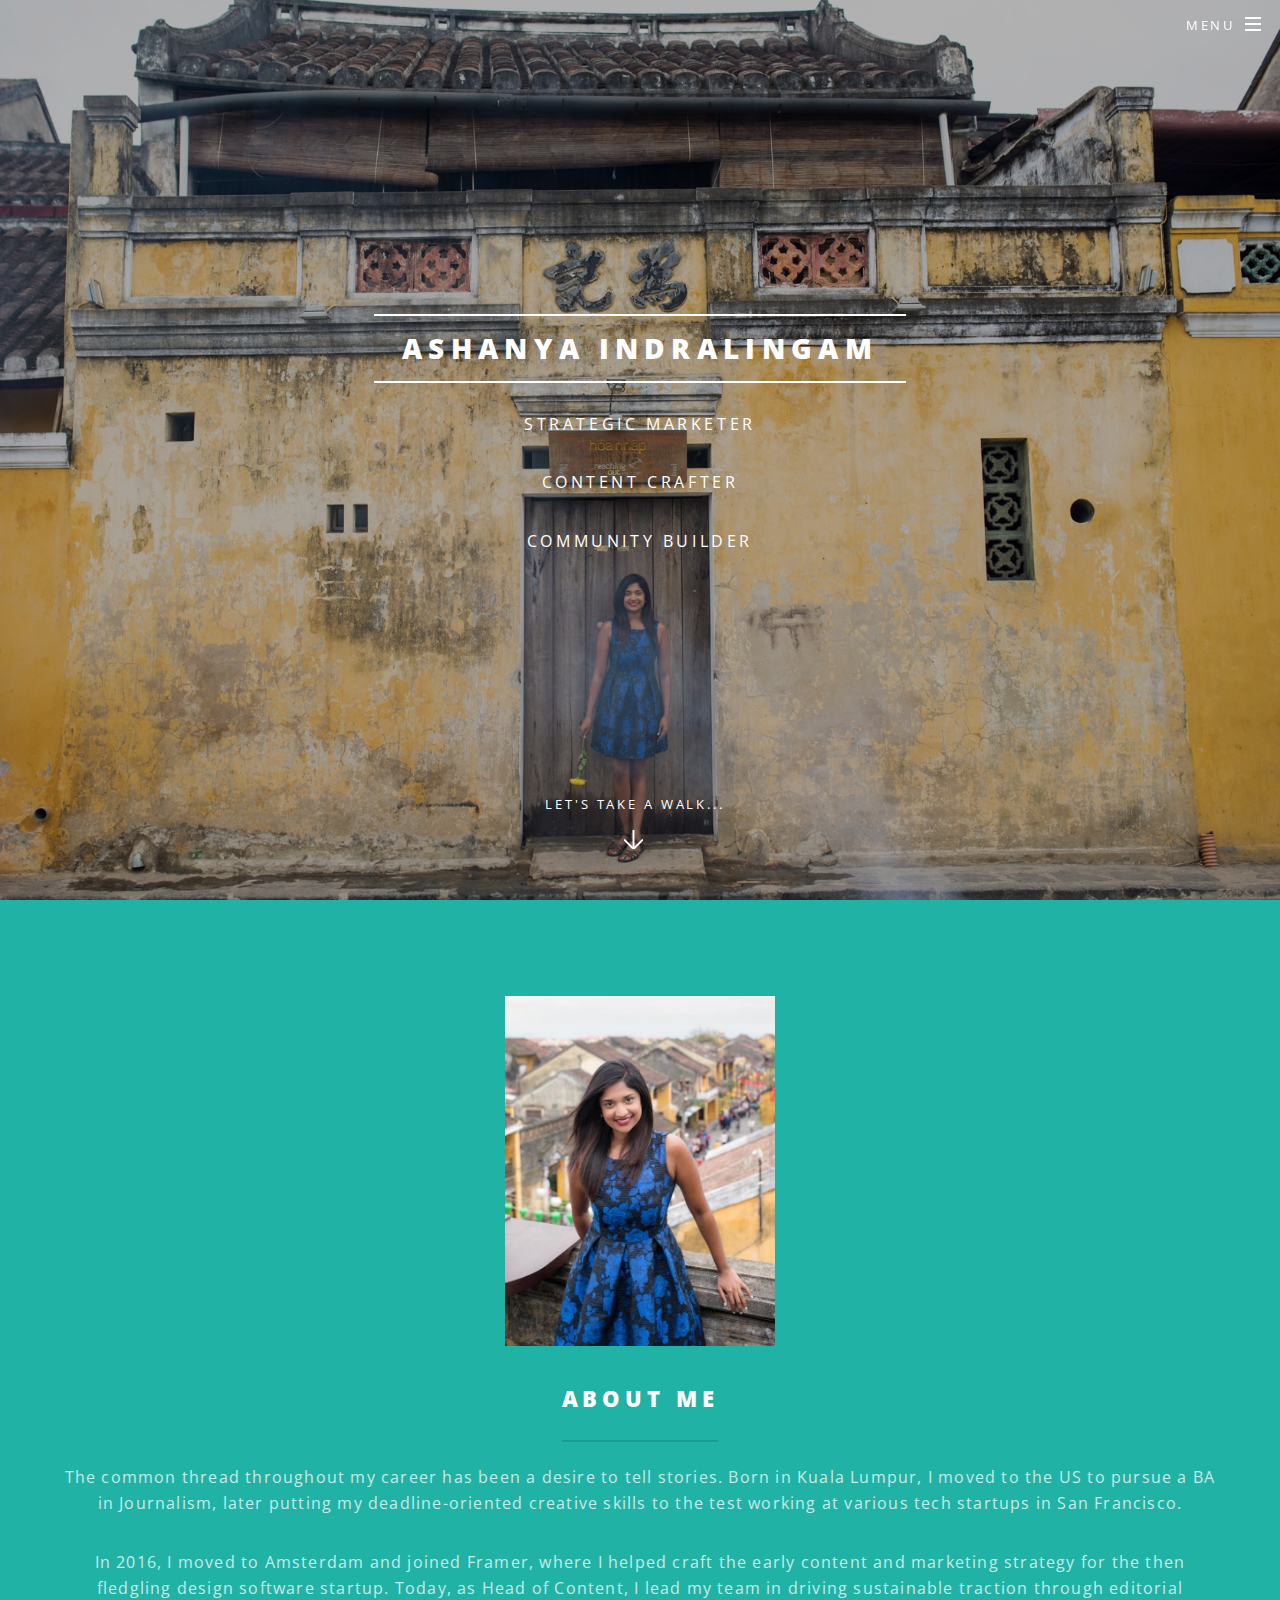
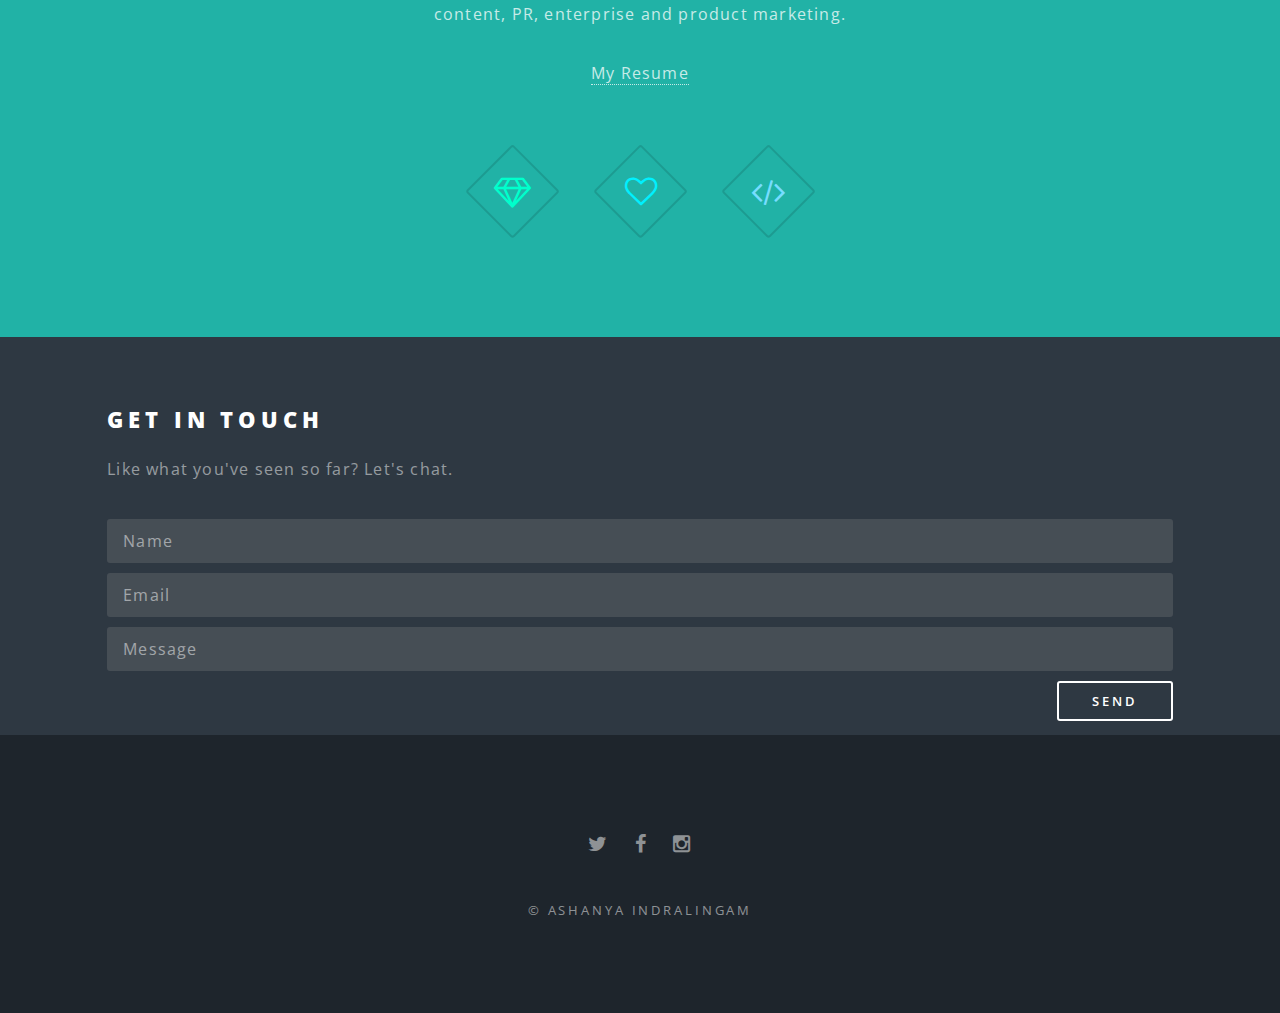
<file: index.html>
<!DOCTYPE HTML>
<html>
	<head>
		<title>Ashanya Indralingam</title>
		<meta charset="utf-8" />
		<meta name="viewport" content="width=device-width, initial-scale=1" />
		<!--[if lte IE 8]><script src="assets/js/ie/html5shiv.js"></script><![endif]-->
		<link rel="stylesheet" href="assets/css/main.css" />
		<link rel="apple-touch-icon" sizes="57x57" href="images/favicon.ico/apple-icon-57x57.png">
		<link rel="apple-touch-icon" sizes="60x60" href="images/favicon.ico/apple-icon-60x60.png">
		<link rel="apple-touch-icon" sizes="72x72" href="images/favicon.ico/apple-icon-72x72.png">
		<link rel="apple-touch-icon" sizes="76x76" href="images/favicon.ico/apple-icon-76x76.png">
		<link rel="apple-touch-icon" sizes="114x114" href="images/favicon.ico/apple-icon-114x114.png">
		<link rel="apple-touch-icon" sizes="120x120" href="images/favicon.ico/apple-icon-120x120.png">
		<link rel="apple-touch-icon" sizes="144x144" href="images/favicon.ico/apple-icon-144x144.png">
		<link rel="apple-touch-icon" sizes="152x152" href="images/favicon.ico/apple-icon-152x152.png">
		<link rel="apple-touch-icon" sizes="180x180" href="images/favicon.ico/apple-icon-180x180.png">
		<link rel="icon" type="image/png" sizes="192x192"  href="images/favicon.ico/android-icon-192x192.png">
		<link rel="icon" type="image/png" sizes="32x32" href="images/favicon.ico/favicon-32x32.png">
		<link rel="icon" type="image/png" sizes="96x96" href="images/favicon.ico/favicon-96x96.png">
		<link rel="icon" type="image/png" sizes="16x16" href="images/favicon.ico/favicon-16x16.png">
		<link rel="manifest" href="images/favicon.ico/manifest.json">
		<meta name="msapplication-TileColor" content="#ffffff">
		<meta name="msapplication-TileImage" content="images/favicon.ico/ms-icon-144x144.png">
		<meta name="theme-color" content="#ffffff">
		<!--[if lte IE 8]><link rel="stylesheet" href="assets/css/ie8.css" /><![endif]-->
		<!--[if lte IE 9]><link rel="stylesheet" href="assets/css/ie9.css" /><![endif]-->
	</head>
	<body class="landing">

		<!-- Page Wrapper -->
			<div id="page-wrapper">

				<!-- Header -->
					<header id="header" class="alt">
						<h1><a href="#">Ashanya Indralingam</a></h1>
						<nav id="nav">
							<ul>
								<li class="special">
									<a href="#menu" class="menuToggle"><span>Menu</span></a>
									<div id="menu">
										<ul>
											<li><a class="page-scroll" href="#">Home</a></li>
											<li><a class="page-scroll" href="#about">About</a></li>
											<li><a href="Asha_CV.pdf" target="_blank">Resume</a></li>
											<li><a class="page-scroll" href="#contact">Contact</a></li>
										</ul>
									</div>
								</li>
							</ul>
						</nav>
					</header>

				<!-- Banner -->
					<section id="banner">
						<div class="inner">
							<h2>Ashanya Indralingam</h2>
							<p>Strategic Marketer</p>
							<p>Content Crafter</p>
							<p>Community Builder</p>
						</div>
						<a href="#about" class="more scrolly">Let's Take A Walk...</a>
					</section>

				<!-- One -->
					<section id="about" class="wrapper style1 special">
						<div class="inner">
							<header class="major">
								<div class="Wrapper">
								<img src="images/me_hoian.jpg" align="center" width="270" height="350">
								</div>
								<br>
								<h2>ABOUT ME</h2>
								<article>
									<p>The common thread throughout my career has been a desire to tell stories. Born in Kuala Lumpur, I moved to the US to pursue a BA in Journalism, later putting my deadline-oriented creative skills to the test working at various tech startups in San Francisco. <p/>
									<p>In 2016, I moved to Amsterdam and joined Framer, where I helped craft the early content and marketing strategy for the then fledgling design software startup. Today, as Head of Content, I lead my team in driving sustainable traction through editorial content, PR, enterprise and product marketing.<p/>

   								</article>
								<a href="Asha_CV.pdf" target="_blank">My Resume</a>
							</header>
							<ul class="icons major">
								<li><span class="icon fa-diamond major style1"><span class="label">Lorem</span></span></li>
								<li><span class="icon fa-heart-o major style2"><span class="label">Ipsum</span></span></li>
								<li><span class="icon fa-code major style3"><span class="label">Dolor</span></span></li>
							</ul>
						</div>
					</section>

				<!-- contact -->
					<section id="contact" class="wrapper style4">
						<div class="inner">
							<header>
								<h2>GET IN TOUCH</h2>
								<p>Like what you've seen so far? Let's chat.</p>
							</header>

							<form action="//formspree.io/ashanya.i@gmail.com" method="POST">
							    <input type="name" name="_contact" placeholder="Name">
							    <input type="email" name="_replyto" placeholder="Email">
							    <input type="message" name="_message" placeholder="Message">
							    <input type="hidden" name="_next" value="#" />
							    <input type="text" name="_gotcha" style="display:none" />

							    <input type="submit" value="Send">
							</form>
<!-- 							<ul class="actions vertical">
								<li><a href="#" class="button fit special">Activate</a></li>
								<li><a href="#" class="button fit">Learn More</a></li>
							</ul> -->
						</div>
					</section>

				<!-- Footer -->
					<footer id="footer">
						<ul class="icons">
							<li><a href="https://twitter.com/ashaindra" class="icon fa-twitter"><span class="label">Twitter</span></a></li>
							<li><a href="https://www.facebook.com/ashaindra" class="icon fa-facebook"><span class="label">Facebook</span></a></li>
							<li><a href="https://instagram.com/candrinkwilltravel/" class="icon fa-instagram"><span class="label">Instagram</span></a></li>						</ul>
						<ul class="copyright">
							<li>&copy; Ashanya Indralingam</li>
						</ul>
					</footer>

			</div>

		<!-- Scripts -->
			<script src="assets/js/jquery.min.js"></script>
			<script src="assets/js/jquery.scrollex.min.js"></script>
			<script src="assets/js/jquery.scrolly.min.js"></script>
			<script src="assets/js/skel.min.js"></script>
			<script src="assets/js/util.js"></script>
			<!--[if lte IE 8]><script src="assets/js/ie/respond.min.js"></script><![endif]-->
			<script src="assets/js/main.js"></script>

	</body>
</html>
</file>
<file: assets/css/ie8.css>
/*
	Spectral by HTML5 UP
	html5up.net | @n33co
	Free for personal and commercial use under the CCA 3.0 license (html5up.net/license)
*/

/* Icon */

	.icon.major {
		border: none;
	}

		.icon.major:before {
			font-size: 3em;
		}

/* Form */

	label {
		color: #2E3842;
	}

	input[type="text"],
	input[type="password"],
	input[type="email"],
	select,
	textarea {
		border: solid 1px #dfdfdf;
	}

/* Button */

	input[type="submit"],
	input[type="reset"],
	input[type="button"],
	button,
	.button {
		border: solid 2px #dfdfdf;
	}

		input[type="submit"].special,
		input[type="reset"].special,
		input[type="button"].special,
		button.special,
		.button.special {
			border: 0 !important;
		}

/* Page Wrapper + Menu */

	#menu {
		display: none;
	}

	body.is-menu-visible #menu {
		display: block;
	}

/* Header */

	#header nav > ul > li > a.menuToggle:after {
		display: none;
	}

/* Banner + Wrapper (style4) */

	#banner,
	.wrapper.style4 {
		-ms-behavior: url("assets/js/ie/backgroundsize.min.htc");
	}

		#banner:before,
		.wrapper.style4:before {
			display: none;
		}

/* Banner */

	#banner .more {
		height: 4em;
	}

		#banner .more:after {
			display: none;
		}

/* Main */

	#main > header {
		-ms-behavior: url("assets/js/ie/backgroundsize.min.htc");
	}

		#main > header:before {
			display: none;
		}
</file>
<file: assets/css/ie9.css>
/*
	Spectral by HTML5 UP
	html5up.net | @n33co
	Free for personal and commercial use under the CCA 3.0 license (html5up.net/license)
*/

/* Spotlight */

	.spotlight {
		display: block;
	}

		.spotlight .image {
			display: inline-block;
			vertical-align: top;
		}

		.spotlight .content {
			padding: 4em 4em 2em 4em ;
			display: inline-block;
		}

		.spotlight:after {
			clear: both;
			content: '';
			display: block;
		}

/* Features */

	.features {
		display: block;
	}

		.features li {
			float: left;
		}

		.features:after {
			content: '';
			display: block;
			clear: both;
		}

/* Banner + Wrapper (style4) */

	#banner,
	.wrapper.style4 {
		background-image: url("../../images/banner.jpg");
		background-position: center center;
		background-repeat: no-repeat;
		background-size: cover;
		position: relative;
	}

		#banner:before,
		.wrapper.style4:before {
			background: #000000;
			content: '';
			height: 100%;
			left: 0;
			opacity: 0.5;
			position: absolute;
			top: 0;
			width: 100%;
		}

		#banner .inner,
		.wrapper.style4 .inner {
			position: relative;
			z-index: 1;
		}

/* Banner */

	#banner {
		padding: 14em 0 12em 0 ;
		height: auto;
	}

		#banner:after {
			display: none;
		}

/* CTA */

	#cta .inner header {
		float: left;
	}

	#cta .inner .actions {
		float: left;
	}

	#cta .inner:after {
		clear: both;
		content: '';
		display: block;
	}

/* Main */

	#main > header {
		background-image: url("../../images/banner.jpg");
		background-position: center center;
		background-repeat: no-repeat;
		background-size: cover;
		position: relative;
	}

		#main > header:before {
			background: #000000;
			content: '';
			height: 100%;
			left: 0;
			opacity: 0.5;
			position: absolute;
			top: 0;
			width: 100%;
		}

		#main > header > * {
			position: relative;
			z-index: 1;
		}
</file>
<file: assets/css/main.css>
@import url(font-awesome.min.css);
@import url("http://fonts.googleapis.com/css?family=Open+Sans:400,400italic,600,600italic,800,800italic");

/*
	Spectral by HTML5 UP
	html5up.net | @n33co
	Free for personal and commercial use under the CCA 3.0 license (html5up.net/license)
*/

/* Reset */

	html, body, div, span, applet, object, iframe, h1, h2, h3, h4, h5, h6, p, blockquote, pre, a, abbr, acronym, address, big, cite, code, del, dfn, em, img, ins, kbd, q, s, samp, small, strike, strong, sub, sup, tt, var, b, u, i, center, dl, dt, dd, ol, ul, li, fieldset, form, label, legend, table, caption, tbody, tfoot, thead, tr, th, td, article, aside, canvas, details, embed, figure, figcaption, footer, header, hgroup, menu, nav, output, ruby, section, summary, time, mark, audio, video {
		margin: 0;
		padding: 0;
		border: 0;
		font-size: 100%;
		font: inherit;
		vertical-align: baseline;
	}

	article, aside, details, figcaption, figure, footer, header, hgroup, menu, nav, section {
		display: block;
	}

	body {
		line-height: 1;
	}

	ol, ul {
		list-style: none;
	}

	blockquote, q {
		quotes: none;
	}

	blockquote:before, blockquote:after, q:before, q:after {
		content: '';
		content: none;
	}

	table {
		border-collapse: collapse;
		border-spacing: 0;
	}

	body {
		-webkit-text-size-adjust: none;
	}

/* Box Model */

	*, *:before, *:after {
		-moz-box-sizing: border-box;
		-webkit-box-sizing: border-box;
		box-sizing: border-box;
	}

/* Grid */

	.row {
		border-bottom: solid 1px transparent;
		-moz-box-sizing: border-box;
		-webkit-box-sizing: border-box;
		box-sizing: border-box;
	}

	.row > * {
		float: left;
		-moz-box-sizing: border-box;
		-webkit-box-sizing: border-box;
		box-sizing: border-box;
	}

	.row:after, .row:before {
		content: '';
		display: block;
		clear: both;
		height: 0;
	}

	.row.uniform > * > :first-child {
		margin-top: 0;
	}

	.row.uniform > * > :last-child {
		margin-bottom: 0;
	}

	.row.\30 \25 > * {
		padding: 0 0 0 0em;
	}

	.row.\30 \25 {
		margin: 0 0 -1px 0em;
	}

	.row.uniform.\30 \25 > * {
		padding: 0em 0 0 0em;
	}

	.row.uniform.\30 \25 {
		margin: 0em 0 -1px 0em;
	}

	.row > * {
		padding: 0 0 0 1.5em;
	}

	.row {
		margin: 0 0 -1px -1.5em;
	}

	.row.uniform > * {
		padding: 1.5em 0 0 1.5em;
	}

	.row.uniform {
		margin: -1.5em 0 -1px -1.5em;
	}

	.row.\32 00\25 > * {
		padding: 0 0 0 3em;
	}

	.row.\32 00\25 {
		margin: 0 0 -1px -3em;
	}

	.row.uniform.\32 00\25 > * {
		padding: 3em 0 0 3em;
	}

	.row.uniform.\32 00\25 {
		margin: -3em 0 -1px -3em;
	}

	.row.\31 50\25 > * {
		padding: 0 0 0 2.25em;
	}

	.row.\31 50\25 {
		margin: 0 0 -1px -2.25em;
	}

	.row.uniform.\31 50\25 > * {
		padding: 2.25em 0 0 2.25em;
	}

	.row.uniform.\31 50\25 {
		margin: -2.25em 0 -1px -2.25em;
	}

	.row.\35 0\25 > * {
		padding: 0 0 0 0.75em;
	}

	.row.\35 0\25 {
		margin: 0 0 -1px -0.75em;
	}

	.row.uniform.\35 0\25 > * {
		padding: 0.75em 0 0 0.75em;
	}

	.row.uniform.\35 0\25 {
		margin: -0.75em 0 -1px -0.75em;
	}

	.row.\32 5\25 > * {
		padding: 0 0 0 0.375em;
	}

	.row.\32 5\25 {
		margin: 0 0 -1px -0.375em;
	}

	.row.uniform.\32 5\25 > * {
		padding: 0.375em 0 0 0.375em;
	}

	.row.uniform.\32 5\25 {
		margin: -0.375em 0 -1px -0.375em;
	}

	.\31 2u, .\31 2u\24 {
		width: 100%;
		clear: none;
		margin-left: 0;
	}

	.\31 1u, .\31 1u\24 {
		width: 91.6666666667%;
		clear: none;
		margin-left: 0;
	}

	.\31 0u, .\31 0u\24 {
		width: 83.3333333333%;
		clear: none;
		margin-left: 0;
	}

	.\39 u, .\39 u\24 {
		width: 75%;
		clear: none;
		margin-left: 0;
	}

	.\38 u, .\38 u\24 {
		width: 66.6666666667%;
		clear: none;
		margin-left: 0;
	}

	.\37 u, .\37 u\24 {
		width: 58.3333333333%;
		clear: none;
		margin-left: 0;
	}

	.\36 u, .\36 u\24 {
		width: 50%;
		clear: none;
		margin-left: 0;
	}

	.\35 u, .\35 u\24 {
		width: 41.6666666667%;
		clear: none;
		margin-left: 0;
	}

	.\34 u, .\34 u\24 {
		width: 33.3333333333%;
		clear: none;
		margin-left: 0;
	}

	.\33 u, .\33 u\24 {
		width: 25%;
		clear: none;
		margin-left: 0;
	}

	.\32 u, .\32 u\24 {
		width: 16.6666666667%;
		clear: none;
		margin-left: 0;
	}

	.\31 u, .\31 u\24 {
		width: 8.3333333333%;
		clear: none;
		margin-left: 0;
	}

	.\31 2u\24 + *,
	.\31 1u\24 + *,
	.\31 0u\24 + *,
	.\39 u\24 + *,
	.\38 u\24 + *,
	.\37 u\24 + *,
	.\36 u\24 + *,
	.\35 u\24 + *,
	.\34 u\24 + *,
	.\33 u\24 + *,
	.\32 u\24 + *,
	.\31 u\24 + * {
		clear: left;
	}

	.\-11u {
		margin-left: 91.66667%;
	}

	.\-10u {
		margin-left: 83.33333%;
	}

	.\-9u {
		margin-left: 75%;
	}

	.\-8u {
		margin-left: 66.66667%;
	}

	.\-7u {
		margin-left: 58.33333%;
	}

	.\-6u {
		margin-left: 50%;
	}

	.\-5u {
		margin-left: 41.66667%;
	}

	.\-4u {
		margin-left: 33.33333%;
	}

	.\-3u {
		margin-left: 25%;
	}

	.\-2u {
		margin-left: 16.66667%;
	}

	.\-1u {
		margin-left: 8.33333%;
	}

	@media screen and (max-width: 1680px) {

		.row > * {
			padding: 0 0 0 1.5em;
		}

		.row {
			margin: 0 0 -1px -1.5em;
		}

		.row.uniform > * {
			padding: 1.5em 0 0 1.5em;
		}

		.row.uniform {
			margin: -1.5em 0 -1px -1.5em;
		}

		.row.\32 00\25 > * {
			padding: 0 0 0 3em;
		}

		.row.\32 00\25 {
			margin: 0 0 -1px -3em;
		}

		.row.uniform.\32 00\25 > * {
			padding: 3em 0 0 3em;
		}

		.row.uniform.\32 00\25 {
			margin: -3em 0 -1px -3em;
		}

		.row.\31 50\25 > * {
			padding: 0 0 0 2.25em;
		}

		.row.\31 50\25 {
			margin: 0 0 -1px -2.25em;
		}

		.row.uniform.\31 50\25 > * {
			padding: 2.25em 0 0 2.25em;
		}

		.row.uniform.\31 50\25 {
			margin: -2.25em 0 -1px -2.25em;
		}

		.row.\35 0\25 > * {
			padding: 0 0 0 0.75em;
		}

		.row.\35 0\25 {
			margin: 0 0 -1px -0.75em;
		}

		.row.uniform.\35 0\25 > * {
			padding: 0.75em 0 0 0.75em;
		}

		.row.uniform.\35 0\25 {
			margin: -0.75em 0 -1px -0.75em;
		}

		.row.\32 5\25 > * {
			padding: 0 0 0 0.375em;
		}

		.row.\32 5\25 {
			margin: 0 0 -1px -0.375em;
		}

		.row.uniform.\32 5\25 > * {
			padding: 0.375em 0 0 0.375em;
		}

		.row.uniform.\32 5\25 {
			margin: -0.375em 0 -1px -0.375em;
		}

		.\31 2u\28xlarge\29, .\31 2u\24\28xlarge\29 {
			width: 100%;
			clear: none;
			margin-left: 0;
		}

		.\31 1u\28xlarge\29, .\31 1u\24\28xlarge\29 {
			width: 91.6666666667%;
			clear: none;
			margin-left: 0;
		}

		.\31 0u\28xlarge\29, .\31 0u\24\28xlarge\29 {
			width: 83.3333333333%;
			clear: none;
			margin-left: 0;
		}

		.\39 u\28xlarge\29, .\39 u\24\28xlarge\29 {
			width: 75%;
			clear: none;
			margin-left: 0;
		}

		.\38 u\28xlarge\29, .\38 u\24\28xlarge\29 {
			width: 66.6666666667%;
			clear: none;
			margin-left: 0;
		}

		.\37 u\28xlarge\29, .\37 u\24\28xlarge\29 {
			width: 58.3333333333%;
			clear: none;
			margin-left: 0;
		}

		.\36 u\28xlarge\29, .\36 u\24\28xlarge\29 {
			width: 50%;
			clear: none;
			margin-left: 0;
		}

		.\35 u\28xlarge\29, .\35 u\24\28xlarge\29 {
			width: 41.6666666667%;
			clear: none;
			margin-left: 0;
		}

		.\34 u\28xlarge\29, .\34 u\24\28xlarge\29 {
			width: 33.3333333333%;
			clear: none;
			margin-left: 0;
		}

		.\33 u\28xlarge\29, .\33 u\24\28xlarge\29 {
			width: 25%;
			clear: none;
			margin-left: 0;
		}

		.\32 u\28xlarge\29, .\32 u\24\28xlarge\29 {
			width: 16.6666666667%;
			clear: none;
			margin-left: 0;
		}

		.\31 u\28xlarge\29, .\31 u\24\28xlarge\29 {
			width: 8.3333333333%;
			clear: none;
			margin-left: 0;
		}

		.\31 2u\24\28xlarge\29 + *,
		.\31 1u\24\28xlarge\29 + *,
		.\31 0u\24\28xlarge\29 + *,
		.\39 u\24\28xlarge\29 + *,
		.\38 u\24\28xlarge\29 + *,
		.\37 u\24\28xlarge\29 + *,
		.\36 u\24\28xlarge\29 + *,
		.\35 u\24\28xlarge\29 + *,
		.\34 u\24\28xlarge\29 + *,
		.\33 u\24\28xlarge\29 + *,
		.\32 u\24\28xlarge\29 + *,
		.\31 u\24\28xlarge\29 + * {
			clear: left;
		}

		.\-11u\28xlarge\29 {
			margin-left: 91.66667%;
		}

		.\-10u\28xlarge\29 {
			margin-left: 83.33333%;
		}

		.\-9u\28xlarge\29 {
			margin-left: 75%;
		}

		.\-8u\28xlarge\29 {
			margin-left: 66.66667%;
		}

		.\-7u\28xlarge\29 {
			margin-left: 58.33333%;
		}

		.\-6u\28xlarge\29 {
			margin-left: 50%;
		}

		.\-5u\28xlarge\29 {
			margin-left: 41.66667%;
		}

		.\-4u\28xlarge\29 {
			margin-left: 33.33333%;
		}

		.\-3u\28xlarge\29 {
			margin-left: 25%;
		}

		.\-2u\28xlarge\29 {
			margin-left: 16.66667%;
		}

		.\-1u\28xlarge\29 {
			margin-left: 8.33333%;
		}

	}

	@media screen and (max-width: 1280px) {

		.row > * {
			padding: 0 0 0 1.5em;
		}

		.row {
			margin: 0 0 -1px -1.5em;
		}

		.row.uniform > * {
			padding: 1.5em 0 0 1.5em;
		}

		.row.uniform {
			margin: -1.5em 0 -1px -1.5em;
		}

		.row.\32 00\25 > * {
			padding: 0 0 0 3em;
		}

		.row.\32 00\25 {
			margin: 0 0 -1px -3em;
		}

		.row.uniform.\32 00\25 > * {
			padding: 3em 0 0 3em;
		}

		.row.uniform.\32 00\25 {
			margin: -3em 0 -1px -3em;
		}

		.row.\31 50\25 > * {
			padding: 0 0 0 2.25em;
		}

		.row.\31 50\25 {
			margin: 0 0 -1px -2.25em;
		}

		.row.uniform.\31 50\25 > * {
			padding: 2.25em 0 0 2.25em;
		}

		.row.uniform.\31 50\25 {
			margin: -2.25em 0 -1px -2.25em;
		}

		.row.\35 0\25 > * {
			padding: 0 0 0 0.75em;
		}

		.row.\35 0\25 {
			margin: 0 0 -1px -0.75em;
		}

		.row.uniform.\35 0\25 > * {
			padding: 0.75em 0 0 0.75em;
		}

		.row.uniform.\35 0\25 {
			margin: -0.75em 0 -1px -0.75em;
		}

		.row.\32 5\25 > * {
			padding: 0 0 0 0.375em;
		}

		.row.\32 5\25 {
			margin: 0 0 -1px -0.375em;
		}

		.row.uniform.\32 5\25 > * {
			padding: 0.375em 0 0 0.375em;
		}

		.row.uniform.\32 5\25 {
			margin: -0.375em 0 -1px -0.375em;
		}

		.\31 2u\28large\29, .\31 2u\24\28large\29 {
			width: 100%;
			clear: none;
			margin-left: 0;
		}

		.\31 1u\28large\29, .\31 1u\24\28large\29 {
			width: 91.6666666667%;
			clear: none;
			margin-left: 0;
		}

		.\31 0u\28large\29, .\31 0u\24\28large\29 {
			width: 83.3333333333%;
			clear: none;
			margin-left: 0;
		}

		.\39 u\28large\29, .\39 u\24\28large\29 {
			width: 75%;
			clear: none;
			margin-left: 0;
		}

		.\38 u\28large\29, .\38 u\24\28large\29 {
			width: 66.6666666667%;
			clear: none;
			margin-left: 0;
		}

		.\37 u\28large\29, .\37 u\24\28large\29 {
			width: 58.3333333333%;
			clear: none;
			margin-left: 0;
		}

		.\36 u\28large\29, .\36 u\24\28large\29 {
			width: 50%;
			clear: none;
			margin-left: 0;
		}

		.\35 u\28large\29, .\35 u\24\28large\29 {
			width: 41.6666666667%;
			clear: none;
			margin-left: 0;
		}

		.\34 u\28large\29, .\34 u\24\28large\29 {
			width: 33.3333333333%;
			clear: none;
			margin-left: 0;
		}

		.\33 u\28large\29, .\33 u\24\28large\29 {
			width: 25%;
			clear: none;
			margin-left: 0;
		}

		.\32 u\28large\29, .\32 u\24\28large\29 {
			width: 16.6666666667%;
			clear: none;
			margin-left: 0;
		}

		.\31 u\28large\29, .\31 u\24\28large\29 {
			width: 8.3333333333%;
			clear: none;
			margin-left: 0;
		}

		.\31 2u\24\28large\29 + *,
		.\31 1u\24\28large\29 + *,
		.\31 0u\24\28large\29 + *,
		.\39 u\24\28large\29 + *,
		.\38 u\24\28large\29 + *,
		.\37 u\24\28large\29 + *,
		.\36 u\24\28large\29 + *,
		.\35 u\24\28large\29 + *,
		.\34 u\24\28large\29 + *,
		.\33 u\24\28large\29 + *,
		.\32 u\24\28large\29 + *,
		.\31 u\24\28large\29 + * {
			clear: left;
		}

		.\-11u\28large\29 {
			margin-left: 91.66667%;
		}

		.\-10u\28large\29 {
			margin-left: 83.33333%;
		}

		.\-9u\28large\29 {
			margin-left: 75%;
		}

		.\-8u\28large\29 {
			margin-left: 66.66667%;
		}

		.\-7u\28large\29 {
			margin-left: 58.33333%;
		}

		.\-6u\28large\29 {
			margin-left: 50%;
		}

		.\-5u\28large\29 {
			margin-left: 41.66667%;
		}

		.\-4u\28large\29 {
			margin-left: 33.33333%;
		}

		.\-3u\28large\29 {
			margin-left: 25%;
		}

		.\-2u\28large\29 {
			margin-left: 16.66667%;
		}

		.\-1u\28large\29 {
			margin-left: 8.33333%;
		}

	}

	@media screen and (max-width: 980px) {

		.row > * {
			padding: 0 0 0 1.5em;
		}

		.row {
			margin: 0 0 -1px -1.5em;
		}

		.row.uniform > * {
			padding: 1.5em 0 0 1.5em;
		}

		.row.uniform {
			margin: -1.5em 0 -1px -1.5em;
		}

		.row.\32 00\25 > * {
			padding: 0 0 0 3em;
		}

		.row.\32 00\25 {
			margin: 0 0 -1px -3em;
		}

		.row.uniform.\32 00\25 > * {
			padding: 3em 0 0 3em;
		}

		.row.uniform.\32 00\25 {
			margin: -3em 0 -1px -3em;
		}

		.row.\31 50\25 > * {
			padding: 0 0 0 2.25em;
		}

		.row.\31 50\25 {
			margin: 0 0 -1px -2.25em;
		}

		.row.uniform.\31 50\25 > * {
			padding: 2.25em 0 0 2.25em;
		}

		.row.uniform.\31 50\25 {
			margin: -2.25em 0 -1px -2.25em;
		}

		.row.\35 0\25 > * {
			padding: 0 0 0 0.75em;
		}

		.row.\35 0\25 {
			margin: 0 0 -1px -0.75em;
		}

		.row.uniform.\35 0\25 > * {
			padding: 0.75em 0 0 0.75em;
		}

		.row.uniform.\35 0\25 {
			margin: -0.75em 0 -1px -0.75em;
		}

		.row.\32 5\25 > * {
			padding: 0 0 0 0.375em;
		}

		.row.\32 5\25 {
			margin: 0 0 -1px -0.375em;
		}

		.row.uniform.\32 5\25 > * {
			padding: 0.375em 0 0 0.375em;
		}

		.row.uniform.\32 5\25 {
			margin: -0.375em 0 -1px -0.375em;
		}

		.\31 2u\28medium\29, .\31 2u\24\28medium\29 {
			width: 100%;
			clear: none;
			margin-left: 0;
		}

		.\31 1u\28medium\29, .\31 1u\24\28medium\29 {
			width: 91.6666666667%;
			clear: none;
			margin-left: 0;
		}

		.\31 0u\28medium\29, .\31 0u\24\28medium\29 {
			width: 83.3333333333%;
			clear: none;
			margin-left: 0;
		}

		.\39 u\28medium\29, .\39 u\24\28medium\29 {
			width: 75%;
			clear: none;
			margin-left: 0;
		}

		.\38 u\28medium\29, .\38 u\24\28medium\29 {
			width: 66.6666666667%;
			clear: none;
			margin-left: 0;
		}

		.\37 u\28medium\29, .\37 u\24\28medium\29 {
			width: 58.3333333333%;
			clear: none;
			margin-left: 0;
		}

		.\36 u\28medium\29, .\36 u\24\28medium\29 {
			width: 50%;
			clear: none;
			margin-left: 0;
		}

		.\35 u\28medium\29, .\35 u\24\28medium\29 {
			width: 41.6666666667%;
			clear: none;
			margin-left: 0;
		}

		.\34 u\28medium\29, .\34 u\24\28medium\29 {
			width: 33.3333333333%;
			clear: none;
			margin-left: 0;
		}

		.\33 u\28medium\29, .\33 u\24\28medium\29 {
			width: 25%;
			clear: none;
			margin-left: 0;
		}

		.\32 u\28medium\29, .\32 u\24\28medium\29 {
			width: 16.6666666667%;
			clear: none;
			margin-left: 0;
		}

		.\31 u\28medium\29, .\31 u\24\28medium\29 {
			width: 8.3333333333%;
			clear: none;
			margin-left: 0;
		}

		.\31 2u\24\28medium\29 + *,
		.\31 1u\24\28medium\29 + *,
		.\31 0u\24\28medium\29 + *,
		.\39 u\24\28medium\29 + *,
		.\38 u\24\28medium\29 + *,
		.\37 u\24\28medium\29 + *,
		.\36 u\24\28medium\29 + *,
		.\35 u\24\28medium\29 + *,
		.\34 u\24\28medium\29 + *,
		.\33 u\24\28medium\29 + *,
		.\32 u\24\28medium\29 + *,
		.\31 u\24\28medium\29 + * {
			clear: left;
		}

		.\-11u\28medium\29 {
			margin-left: 91.66667%;
		}

		.\-10u\28medium\29 {
			margin-left: 83.33333%;
		}

		.\-9u\28medium\29 {
			margin-left: 75%;
		}

		.\-8u\28medium\29 {
			margin-left: 66.66667%;
		}

		.\-7u\28medium\29 {
			margin-left: 58.33333%;
		}

		.\-6u\28medium\29 {
			margin-left: 50%;
		}

		.\-5u\28medium\29 {
			margin-left: 41.66667%;
		}

		.\-4u\28medium\29 {
			margin-left: 33.33333%;
		}

		.\-3u\28medium\29 {
			margin-left: 25%;
		}

		.\-2u\28medium\29 {
			margin-left: 16.66667%;
		}

		.\-1u\28medium\29 {
			margin-left: 8.33333%;
		}

	}

	@media screen and (max-width: 736px) {

		.row > * {
			padding: 0 0 0 1.5em;
		}

		.row {
			margin: 0 0 -1px -1.5em;
		}

		.row.uniform > * {
			padding: 1.5em 0 0 1.5em;
		}

		.row.uniform {
			margin: -1.5em 0 -1px -1.5em;
		}

		.row.\32 00\25 > * {
			padding: 0 0 0 3em;
		}

		.row.\32 00\25 {
			margin: 0 0 -1px -3em;
		}

		.row.uniform.\32 00\25 > * {
			padding: 3em 0 0 3em;
		}

		.row.uniform.\32 00\25 {
			margin: -3em 0 -1px -3em;
		}

		.row.\31 50\25 > * {
			padding: 0 0 0 2.25em;
		}

		.row.\31 50\25 {
			margin: 0 0 -1px -2.25em;
		}

		.row.uniform.\31 50\25 > * {
			padding: 2.25em 0 0 2.25em;
		}

		.row.uniform.\31 50\25 {
			margin: -2.25em 0 -1px -2.25em;
		}

		.row.\35 0\25 > * {
			padding: 0 0 0 0.75em;
		}

		.row.\35 0\25 {
			margin: 0 0 -1px -0.75em;
		}

		.row.uniform.\35 0\25 > * {
			padding: 0.75em 0 0 0.75em;
		}

		.row.uniform.\35 0\25 {
			margin: -0.75em 0 -1px -0.75em;
		}

		.row.\32 5\25 > * {
			padding: 0 0 0 0.375em;
		}

		.row.\32 5\25 {
			margin: 0 0 -1px -0.375em;
		}

		.row.uniform.\32 5\25 > * {
			padding: 0.375em 0 0 0.375em;
		}

		.row.uniform.\32 5\25 {
			margin: -0.375em 0 -1px -0.375em;
		}

		.\31 2u\28small\29, .\31 2u\24\28small\29 {
			width: 100%;
			clear: none;
			margin-left: 0;
		}

		.\31 1u\28small\29, .\31 1u\24\28small\29 {
			width: 91.6666666667%;
			clear: none;
			margin-left: 0;
		}

		.\31 0u\28small\29, .\31 0u\24\28small\29 {
			width: 83.3333333333%;
			clear: none;
			margin-left: 0;
		}

		.\39 u\28small\29, .\39 u\24\28small\29 {
			width: 75%;
			clear: none;
			margin-left: 0;
		}

		.\38 u\28small\29, .\38 u\24\28small\29 {
			width: 66.6666666667%;
			clear: none;
			margin-left: 0;
		}

		.\37 u\28small\29, .\37 u\24\28small\29 {
			width: 58.3333333333%;
			clear: none;
			margin-left: 0;
		}

		.\36 u\28small\29, .\36 u\24\28small\29 {
			width: 50%;
			clear: none;
			margin-left: 0;
		}

		.\35 u\28small\29, .\35 u\24\28small\29 {
			width: 41.6666666667%;
			clear: none;
			margin-left: 0;
		}

		.\34 u\28small\29, .\34 u\24\28small\29 {
			width: 33.3333333333%;
			clear: none;
			margin-left: 0;
		}

		.\33 u\28small\29, .\33 u\24\28small\29 {
			width: 25%;
			clear: none;
			margin-left: 0;
		}

		.\32 u\28small\29, .\32 u\24\28small\29 {
			width: 16.6666666667%;
			clear: none;
			margin-left: 0;
		}

		.\31 u\28small\29, .\31 u\24\28small\29 {
			width: 8.3333333333%;
			clear: none;
			margin-left: 0;
		}

		.\31 2u\24\28small\29 + *,
		.\31 1u\24\28small\29 + *,
		.\31 0u\24\28small\29 + *,
		.\39 u\24\28small\29 + *,
		.\38 u\24\28small\29 + *,
		.\37 u\24\28small\29 + *,
		.\36 u\24\28small\29 + *,
		.\35 u\24\28small\29 + *,
		.\34 u\24\28small\29 + *,
		.\33 u\24\28small\29 + *,
		.\32 u\24\28small\29 + *,
		.\31 u\24\28small\29 + * {
			clear: left;
		}

		.\-11u\28small\29 {
			margin-left: 91.66667%;
		}

		.\-10u\28small\29 {
			margin-left: 83.33333%;
		}

		.\-9u\28small\29 {
			margin-left: 75%;
		}

		.\-8u\28small\29 {
			margin-left: 66.66667%;
		}

		.\-7u\28small\29 {
			margin-left: 58.33333%;
		}

		.\-6u\28small\29 {
			margin-left: 50%;
		}

		.\-5u\28small\29 {
			margin-left: 41.66667%;
		}

		.\-4u\28small\29 {
			margin-left: 33.33333%;
		}

		.\-3u\28small\29 {
			margin-left: 25%;
		}

		.\-2u\28small\29 {
			margin-left: 16.66667%;
		}

		.\-1u\28small\29 {
			margin-left: 8.33333%;
		}

	}

	@media screen and (max-width: 480px) {

		.row > * {
			padding: 0 0 0 1.5em;
		}

		.row {
			margin: 0 0 -1px -1.5em;
		}

		.row.uniform > * {
			padding: 1.5em 0 0 1.5em;
		}

		.row.uniform {
			margin: -1.5em 0 -1px -1.5em;
		}

		.row.\32 00\25 > * {
			padding: 0 0 0 3em;
		}

		.row.\32 00\25 {
			margin: 0 0 -1px -3em;
		}

		.row.uniform.\32 00\25 > * {
			padding: 3em 0 0 3em;
		}

		.row.uniform.\32 00\25 {
			margin: -3em 0 -1px -3em;
		}

		.row.\31 50\25 > * {
			padding: 0 0 0 2.25em;
		}

		.row.\31 50\25 {
			margin: 0 0 -1px -2.25em;
		}

		.row.uniform.\31 50\25 > * {
			padding: 2.25em 0 0 2.25em;
		}

		.row.uniform.\31 50\25 {
			margin: -2.25em 0 -1px -2.25em;
		}

		.row.\35 0\25 > * {
			padding: 0 0 0 0.75em;
		}

		.row.\35 0\25 {
			margin: 0 0 -1px -0.75em;
		}

		.row.uniform.\35 0\25 > * {
			padding: 0.75em 0 0 0.75em;
		}

		.row.uniform.\35 0\25 {
			margin: -0.75em 0 -1px -0.75em;
		}

		.row.\32 5\25 > * {
			padding: 0 0 0 0.375em;
		}

		.row.\32 5\25 {
			margin: 0 0 -1px -0.375em;
		}

		.row.uniform.\32 5\25 > * {
			padding: 0.375em 0 0 0.375em;
		}

		.row.uniform.\32 5\25 {
			margin: -0.375em 0 -1px -0.375em;
		}

		.\31 2u\28xsmall\29, .\31 2u\24\28xsmall\29 {
			width: 100%;
			clear: none;
			margin-left: 0;
		}

		.\31 1u\28xsmall\29, .\31 1u\24\28xsmall\29 {
			width: 91.6666666667%;
			clear: none;
			margin-left: 0;
		}

		.\31 0u\28xsmall\29, .\31 0u\24\28xsmall\29 {
			width: 83.3333333333%;
			clear: none;
			margin-left: 0;
		}

		.\39 u\28xsmall\29, .\39 u\24\28xsmall\29 {
			width: 75%;
			clear: none;
			margin-left: 0;
		}

		.\38 u\28xsmall\29, .\38 u\24\28xsmall\29 {
			width: 66.6666666667%;
			clear: none;
			margin-left: 0;
		}

		.\37 u\28xsmall\29, .\37 u\24\28xsmall\29 {
			width: 58.3333333333%;
			clear: none;
			margin-left: 0;
		}

		.\36 u\28xsmall\29, .\36 u\24\28xsmall\29 {
			width: 50%;
			clear: none;
			margin-left: 0;
		}

		.\35 u\28xsmall\29, .\35 u\24\28xsmall\29 {
			width: 41.6666666667%;
			clear: none;
			margin-left: 0;
		}

		.\34 u\28xsmall\29, .\34 u\24\28xsmall\29 {
			width: 33.3333333333%;
			clear: none;
			margin-left: 0;
		}

		.\33 u\28xsmall\29, .\33 u\24\28xsmall\29 {
			width: 25%;
			clear: none;
			margin-left: 0;
		}

		.\32 u\28xsmall\29, .\32 u\24\28xsmall\29 {
			width: 16.6666666667%;
			clear: none;
			margin-left: 0;
		}

		.\31 u\28xsmall\29, .\31 u\24\28xsmall\29 {
			width: 8.3333333333%;
			clear: none;
			margin-left: 0;
		}

		.\31 2u\24\28xsmall\29 + *,
		.\31 1u\24\28xsmall\29 + *,
		.\31 0u\24\28xsmall\29 + *,
		.\39 u\24\28xsmall\29 + *,
		.\38 u\24\28xsmall\29 + *,
		.\37 u\24\28xsmall\29 + *,
		.\36 u\24\28xsmall\29 + *,
		.\35 u\24\28xsmall\29 + *,
		.\34 u\24\28xsmall\29 + *,
		.\33 u\24\28xsmall\29 + *,
		.\32 u\24\28xsmall\29 + *,
		.\31 u\24\28xsmall\29 + * {
			clear: left;
		}

		.\-11u\28xsmall\29 {
			margin-left: 91.66667%;
		}

		.\-10u\28xsmall\29 {
			margin-left: 83.33333%;
		}

		.\-9u\28xsmall\29 {
			margin-left: 75%;
		}

		.\-8u\28xsmall\29 {
			margin-left: 66.66667%;
		}

		.\-7u\28xsmall\29 {
			margin-left: 58.33333%;
		}

		.\-6u\28xsmall\29 {
			margin-left: 50%;
		}

		.\-5u\28xsmall\29 {
			margin-left: 41.66667%;
		}

		.\-4u\28xsmall\29 {
			margin-left: 33.33333%;
		}

		.\-3u\28xsmall\29 {
			margin-left: 25%;
		}

		.\-2u\28xsmall\29 {
			margin-left: 16.66667%;
		}

		.\-1u\28xsmall\29 {
			margin-left: 8.33333%;
		}

	}

/* Basic */

	@-ms-viewport {
		width: device-width;
	}

	body {
		background: #2e3842;
	}

		body.is-loading *, body.is-loading *:before, body.is-loading *:after {
			-moz-animation: none !important;
			-webkit-animation: none !important;
			-ms-animation: none !important;
			animation: none !important;
			-moz-transition: none !important;
			-webkit-transition: none !important;
			-ms-transition: none !important;
			transition: none !important;
		}

	body, input, select, textarea {
		color: #fff;
		font-family: "Open Sans", Helvetica, sans-serif;
		font-size: 15pt;
		font-weight: 400;
		letter-spacing: 0.075em;
		line-height: 1.65em;
	}

		@media screen and (max-width: 1680px) {

			body, input, select, textarea {
				font-size: 13pt;
			}

		}

		@media screen and (max-width: 1280px) {

			body, input, select, textarea {
				font-size: 12pt;
			}

		}

		@media screen and (max-width: 736px) {

			body, input, select, textarea {
				font-size: 11pt;
				letter-spacing: 0.0375em;
			}

		}

	a {
		-moz-transition: color 0.2s ease, border-bottom-color 0.2s ease;
		-webkit-transition: color 0.2s ease, border-bottom-color 0.2s ease;
		-ms-transition: color 0.2s ease, border-bottom-color 0.2s ease;
		transition: color 0.2s ease, border-bottom-color 0.2s ease;
		border-bottom: dotted 1px;
		color: inherit;
		text-decoration: none;
	}

		a:hover {
			border-bottom-color: transparent;
		}

	strong, b {
		color: #fff;
		font-weight: 600;
	}

	em, i {
		font-style: italic;
	}

	p {
		margin: 0 0 2em 0;
	}

	h1, h2, h3, h4, h5, h6 {
		color: #fff;
		font-weight: 800;
		letter-spacing: 0.225em;
		line-height: 1em;
		margin: 0 0 1em 0;
		text-transform: uppercase;
	}

		h1 a, h2 a, h3 a, h4 a, h5 a, h6 a {
			color: inherit;
			text-decoration: none;
		}

	h2 {
		font-size: 1.35em;
		line-height: 1.75em;
	}

		@media screen and (max-width: 736px) {

			h2 {
				font-size: 1.1em;
				line-height: 1.65em;
			}

		}

	h3 {
		font-size: 1.15em;
		line-height: 1.75em;
	}

		@media screen and (max-width: 736px) {

			h3 {
				font-size: 1em;
				line-height: 1.65em;
			}

		}

	h4 {
		font-size: 1em;
		line-height: 1.5em;
	}

	h5 {
		font-size: 0.8em;
		line-height: 1.5em;
	}

	h6 {
		font-size: 0.7em;
		line-height: 1.5em;
	}

	sub {
		font-size: 0.8em;
		position: relative;
		top: 0.5em;
	}

	sup {
		font-size: 0.8em;
		position: relative;
		top: -0.5em;
	}

	hr {
		border: 0;
		border-bottom: solid 2px #fff;
		margin: 3em 0;
	}

		hr.major {
			margin: 4.5em 0;
		}

	blockquote {
		border-left: solid 4px #fff;
		font-style: italic;
		margin: 0 0 2em 0;
		padding: 0.5em 0 0.5em 2em;
	}

	code {
		background: rgba(144, 144, 144, 0.25);
		border-radius: 3px;
		font-family: "Courier New", monospace;
		font-size: 0.9em;
		letter-spacing: 0;
		margin: 0 0.25em;
		padding: 0.25em 0.65em;
	}

	pre {
		-webkit-overflow-scrolling: touch;
		font-family: "Courier New", monospace;
		font-size: 0.9em;
		margin: 0 0 2em 0;
	}

		pre code {
			display: block;
			line-height: 1.75em;
			padding: 1em 1.5em;
			overflow-x: auto;
		}

	.align-left {
		text-align: left;
	}

	.align-center {
		text-align: center;
	}

	.align-right {
		text-align: right;
	}

/* Section/Article */

	section.special, article.special {
		text-align: center;
	}

	header p {
		color: rgba(255, 255, 255, 0.5);
		position: relative;
		top: -0.25em;
	}

	header h3 + p {
		font-size: 1.1em;
	}

	header h4 + p,
	header h5 + p,
	header h6 + p {
		font-size: 0.9em;
	}

	header.major {
		margin: 0 0 3.5em 0;
	}

		header.major h2, header.major h3, header.major h4, header.major h5, header.major h6 {
			border-bottom: solid 2px #fff;
			display: inline-block;
			padding-bottom: 1em;
			position: relative;
		}

			header.major h2:after, header.major h3:after, header.major h4:after, header.major h5:after, header.major h6:after {
				content: '';
				display: block;
				height: 1px;
			}

		header.major p {
			color: #fff;
			top: 0;
		}

		@media screen and (max-width: 736px) {

			header.major {
				margin: 0 0 2em 0;
			}

		}

	@media screen and (max-width: 980px) {

		header br {
			display: none;
		}

	}

/* Form */

	form {
		margin: 0 0 2em 0;
	}

	label {
		color: #fff;
		display: block;
		font-size: 0.9em;
		font-weight: 600;
		margin: 0 0 1em 0;
	}

	input[type="text"],
	input[type="password"],
	input[type="email"],
	input[type="name"],
	input[type="message"],
	select,
	textarea {
		-moz-appearance: none;
		-webkit-appearance: none;
		-ms-appearance: none;
		appearance: none;
		background: rgba(144, 144, 144, 0.25);
		border-radius: 3px;
		border: none;
		color: inherit;
		display: block;
		outline: 0;
		padding: 0 1em;
		text-decoration: none;
		margin-bottom: 10px;
		width: 100%;
	}

		input[type="text"]:invalid,
		input[type="password"]:invalid,
		input[type="email"]:invalid,
		input[type="name"]:invalid,
		input[type="message"]:invalid,
		select:invalid,
		textarea:invalid {
			box-shadow: none;
		}

		input[type="text"]:focus,
		input[type="password"]:focus,
		input[type="email"]:focus,
		input[type="name"]:focus,
		input[type="message"]:focus,
		select:focus,
		textarea:focus {
			box-shadow: 0 0 0 2px #21b2a6;
		}

	.select-wrapper {
		text-decoration: none;
		display: block;
		position: relative;
	}

		.select-wrapper:before {
			-moz-osx-font-smoothing: grayscale;
			-webkit-font-smoothing: antialiased;
			font-family: FontAwesome;
			font-style: normal;
			font-weight: normal;
			text-transform: none !important;
		}

		.select-wrapper:before {
			-moz-pointer-events: none;
			-webkit-pointer-events: none;
			-ms-pointer-events: none;
			pointer-events: none;
			color: #fff;
			content: '\f078';
			display: block;
			height: 2.75em;
			line-height: 2.75em;
			position: absolute;
			right: 0;
			text-align: center;
			top: 0;
			width: 2.75em;
		}

		.select-wrapper select::-ms-expand {
			display: none;
		}

	input[type="text"],
	input[type="password"],
	input[type="email"],
	input[type="name"],
	input[type="message"],
	select {
		height: 2.75em;
	}

	.message {
		height: 5.5em;
	}

	textarea {
		padding: 0.75em 1em;
	}

	input[type="checkbox"],
	input[type="radio"] {
		-moz-appearance: none;
		-webkit-appearance: none;
		-ms-appearance: none;
		appearance: none;
		display: block;
		float: left;
		margin-right: -2em;
		opacity: 0;
		width: 1em;
		z-index: -1;
	}

		input[type="checkbox"] + label,
		input[type="radio"] + label {
			text-decoration: none;
			color: #fff;
			cursor: pointer;
			display: inline-block;
			font-size: 1em;
			font-weight: 400;
			padding-left: 2.4em;
			padding-right: 0.75em;
			position: relative;
		}

			input[type="checkbox"] + label:before,
			input[type="radio"] + label:before {
				-moz-osx-font-smoothing: grayscale;
				-webkit-font-smoothing: antialiased;
				font-family: FontAwesome;
				font-style: normal;
				font-weight: normal;
				text-transform: none !important;
			}

			input[type="checkbox"] + label:before,
			input[type="radio"] + label:before {
				background: rgba(144, 144, 144, 0.25);
				border-radius: 3px;
				content: '';
				display: inline-block;
				height: 1.65em;
				left: 0;
				line-height: 1.58125em;
				position: absolute;
				text-align: center;
				top: 0;
				width: 1.65em;
			}

		input[type="checkbox"]:checked + label:before,
		input[type="radio"]:checked + label:before {
			background: #2e3842;
			color: #fff;
			content: '\f00c';
		}

		input[type="checkbox"]:focus + label:before,
		input[type="radio"]:focus + label:before {
			box-shadow: 0 0 0 2px #21b2a6;
		}

	input[type="checkbox"] + label:before {
		border-radius: 3px;
	}

	input[type="radio"] + label:before {
		border-radius: 100%;
	}

	::-webkit-input-placeholder {
		color: rgba(255, 255, 255, 0.5) !important;
		opacity: 1.0;
	}

	:-moz-placeholder {
		color: rgba(255, 255, 255, 0.5) !important;
		opacity: 1.0;
	}

	::-moz-placeholder {
		color: rgba(255, 255, 255, 0.5) !important;
		opacity: 1.0;
	}

	:-ms-input-placeholder {
		color: rgba(255, 255, 255, 0.5) !important;
		opacity: 1.0;
	}

	.formerize-placeholder {
		color: rgba(255, 255, 255, 0.5) !important;
		opacity: 1.0;
	}

/* Box */

	.box {
		border-radius: 3px;
		border: solid 2px #fff;
		margin-bottom: 2em;
		padding: 1.5em;
	}

		.box > :last-child,
		.box > :last-child > :last-child,
		.box > :last-child > :last-child > :last-child {
			margin-bottom: 0;
		}

		.box.alt {
			border: 0;
			border-radius: 0;
			padding: 0;
		}

/* Icon */

	.icon {
		text-decoration: none;
		border-bottom: none;
		position: relative;
	}

		.icon:before {
			-moz-osx-font-smoothing: grayscale;
			-webkit-font-smoothing: antialiased;
			font-family: FontAwesome;
			font-style: normal;
			font-weight: normal;
			text-transform: none !important;
		}

		.icon > .label {
			display: none;
		}

		.icon.major {
			-moz-transform: rotate(-45deg);
			-webkit-transform: rotate(-45deg);
			-ms-transform: rotate(-45deg);
			transform: rotate(-45deg);
			border-radius: 3px;
			border: solid 2px #fff;
			display: inline-block;
			font-size: 1.35em;
			height: calc(3em + 2px);
			line-height: 3em;
			text-align: center;
			width: calc(3em + 2px);
		}

			.icon.major:before {
				-moz-transform: rotate(45deg);
				-webkit-transform: rotate(45deg);
				-ms-transform: rotate(45deg);
				transform: rotate(45deg);
				display: inline-block;
				font-size: 1.5em;
			}

			@media screen and (max-width: 736px) {

				.icon.major {
					font-size: 1em;
				}

			}

		.icon.style1 {
			color: #00ffcc;
		}

		.icon.style2 {
			color: #00f0ff;
		}

		.icon.style3 {
			color: #76ddff;
		}

/* Image */

	.image {
		border-radius: 3px;
		border: 0;
		display: inline-block;
		position: relative;
	}

		.image img {
			border-radius: 3px;
			display: block;
		}

		.image.left {
			float: left;
			margin: 0 2em 2em 0;
			top: 0.25em;
		}

		.image.right {
			float: right;
			margin: 0 0 2em 2em;
			top: 0.25em;
		}

		.image.left, .image.right {
			max-width: 40%;
		}

			.image.left img, .image.right img {
				width: 100%;
			}

		.image.fit {
			display: block;
			margin: 0 0 2em 0;
			width: 100%;
		}

			.image.fit img {
				width: 100%;
			}

/* List */

	ol {
		list-style: decimal;
		margin: 0 0 2em 0;
		padding-left: 1.25em;
	}

		ol li {
			padding-left: 0.25em;
		}

	ul {
		list-style: disc;
		margin: 0 0 2em 0;
		padding-left: 1em;
	}

		ul li {
			padding-left: 0.5em;
		}

		ul.alt {
			list-style: none;
			padding-left: 0;
		}

			ul.alt li {
				border-top: solid 1px #fff;
				padding: 0.5em 0;
			}

				ul.alt li:first-child {
					border-top: 0;
					padding-top: 0;
				}

		ul.icons {
			cursor: default;
			list-style: none;
			padding-left: 0;
		}

			ul.icons li {
				display: inline-block;
				padding: 0 1em 0 0;
			}

				ul.icons li:last-child {
					padding-right: 0 !important;
				}

			ul.icons.major {
				padding: 1em 0;
			}

				ul.icons.major li {
					padding-right: 3.5em;
				}

					@media screen and (max-width: 736px) {

						ul.icons.major li {
							padding: 0 1em !important;
						}

					}

		ul.actions {
			cursor: default;
			list-style: none;
			padding-left: 0;
		}

			ul.actions li {
				display: inline-block;
				padding: 0 1.5em 0 0;
				vertical-align: middle;
			}

				ul.actions li:last-child {
					padding-right: 0;
				}

			ul.actions.small li {
				padding: 0 0.75em 0 0;
			}

			ul.actions.vertical li {
				display: block;
				padding: 1.5em 0 0 0;
			}

				ul.actions.vertical li:first-child {
					padding-top: 0;
				}

				ul.actions.vertical li > * {
					margin-bottom: 0;
				}

			ul.actions.vertical.small li {
				padding: 0.75em 0 0 0;
			}

				ul.actions.vertical.small li:first-child {
					padding-top: 0;
				}

			ul.actions.fit {
				display: table;
				margin-left: -1.5em;
				padding: 0;
				table-layout: fixed;
				width: calc(100% + 1.5em);
			}

				ul.actions.fit li {
					display: table-cell;
					padding: 0 0 0 1.5em;
				}

					ul.actions.fit li > * {
						margin-bottom: 0;
					}

				ul.actions.fit.small {
					margin-left: -0.75em;
					width: calc(100% + 0.75em);
				}

					ul.actions.fit.small li {
						padding: 0 0 0 0.75em;
					}

			@media screen and (max-width: 736px) {

				ul.actions li {
					display: block;
					padding: 1em 0 0 0;
					text-align: center;
					width: 100%;
				}

					ul.actions li:first-child {
						padding-top: 0;
					}

					ul.actions li > * {
						margin: 0 auto !important;
						max-width: 30em;
						width: 100%;
					}

						ul.actions li > *.icon:before {
							margin-left: -1em;
						}

				ul.actions.small li {
					padding: 0.5em 0 0 0;
				}

					ul.actions.small li:first-child {
						padding-top: 0;
					}

			}

	dl {
		margin: 0 0 2em 0;
	}

/* Table */

	.table-wrapper {
		-webkit-overflow-scrolling: touch;
		overflow-x: auto;
	}

	table {
		margin: 0 0 2em 0;
		width: 100%;
	}

		table tbody tr {
			border: solid 1px #fff;
			border-left: 0;
			border-right: 0;
		}

			table tbody tr:nth-child(2n + 1) {
				background-color: rgba(144, 144, 144, 0.25);
			}

		table td {
			padding: 0.75em 0.75em;
		}

		table th {
			color: #fff;
			font-size: 0.9em;
			font-weight: 600;
			padding: 0 0.75em 0.75em 0.75em;
			text-align: left;
		}

		table thead {
			border-bottom: solid 2px #fff;
		}

		table tfoot {
			border-top: solid 2px #fff;
		}

		table.alt {
			border-collapse: separate;
		}

			table.alt tbody tr td {
				border: solid 1px #fff;
				border-left-width: 0;
				border-top-width: 0;
			}

				table.alt tbody tr td:first-child {
					border-left-width: 1px;
				}

			table.alt tbody tr:first-child td {
				border-top-width: 1px;
			}

			table.alt thead {
				border-bottom: 0;
			}

			table.alt tfoot {
				border-top: 0;
			}

/* Button */

	input[type="submit"],
	input[type="reset"],
	input[type="button"],
	button,
	.button {
		-moz-appearance: none;
		-webkit-appearance: none;
		-ms-appearance: none;
		appearance: none;
		-moz-transition: background-color 0.2s ease-in-out, color 0.2s ease-in-out;
		-webkit-transition: background-color 0.2s ease-in-out, color 0.2s ease-in-out;
		-ms-transition: background-color 0.2s ease-in-out, color 0.2s ease-in-out;
		transition: background-color 0.2s ease-in-out, color 0.2s ease-in-out;
		background-color: transparent;
		border-radius: 3px;
		border: 0;
		box-shadow: inset 0 0 0 2px #fff;
		color: #fff;
		cursor: pointer;
		display: inline-block;
		font-size: 0.8em;
		font-weight: 600;
		height: 3.125em;
		letter-spacing: 0.225em;
		line-height: 3.125em;
		padding: 0 2.75em;
		text-align: center;
		text-decoration: none;
		text-transform: uppercase;
		white-space: nowrap;
		overflow: hidden;
		text-overflow: ellipsis;
		float: right;
	}

		input[type="submit"]:hover,
		input[type="reset"]:hover,
		input[type="button"]:hover,
		button:hover,
		.button:hover {
			background-color: rgba(144, 144, 144, 0.25);
		}

		input[type="submit"]:active,
		input[type="reset"]:active,
		input[type="button"]:active,
		button:active,
		.button:active {
			background-color: rgba(144, 144, 144, 0.5);
		}

		input[type="submit"].icon:before,
		input[type="reset"].icon:before,
		input[type="button"].icon:before,
		button.icon:before,
		.button.icon:before {
			margin-right: 0.5em;
		}

		input[type="submit"].fit,
		input[type="reset"].fit,
		input[type="button"].fit,
		button.fit,
		.button.fit {
			display: block;
			margin: 0 0 1em 0;
			width: 100%;
		}

		input[type="submit"].small,
		input[type="reset"].small,
		input[type="button"].small,
		button.small,
		.button.small {
			font-size: 0.8em;
		}

		input[type="submit"].big,
		input[type="reset"].big,
		input[type="button"].big,
		button.big,
		.button.big {
			font-size: 1.35em;
		}

		input[type="submit"].special,
		input[type="reset"].special,
		input[type="button"].special,
		button.special,
		.button.special {
			background-color: #ed4933;
			box-shadow: none !important;
			color: #ffffff !important;
		}

			input[type="submit"].special:hover,
			input[type="reset"].special:hover,
			input[type="button"].special:hover,
			button.special:hover,
			.button.special:hover {
				background-color: #ef5e4a !important;
			}

			input[type="submit"].special:active,
			input[type="reset"].special:active,
			input[type="button"].special:active,
			button.special:active,
			.button.special:active {
				background-color: #eb341c !important;
			}

		input[type="submit"].disabled, input[type="submit"]:disabled,
		input[type="reset"].disabled,
		input[type="reset"]:disabled,
		input[type="button"].disabled,
		input[type="button"]:disabled,
		button.disabled,
		button:disabled,
		.button.disabled,
		.button:disabled {
			-moz-pointer-events: none;
			-webkit-pointer-events: none;
			-ms-pointer-events: none;
			pointer-events: none;
			opacity: 0.25;
		}

		@media screen and (max-width: 736px) {

			input[type="submit"],
			input[type="reset"],
			input[type="button"],
			button,
			.button {
				height: 3.75em;
				line-height: 3.75em;
			}

		}

/* Features */

	.features {
		display: -moz-flex;
		display: -webkit-flex;
		display: -ms-flex;
		display: flex;
		-moz-flex-wrap: wrap;
		-webkit-flex-wrap: wrap;
		-ms-flex-wrap: wrap;
		flex-wrap: wrap;
		-moz-justify-content: center;
		-webkit-justify-content: center;
		-ms-justify-content: center;
		justify-content: center;
		list-style: none;
		padding: 0;
		width: 100%;
	}

		.features li {
			padding: 4em 4em 2em 6em ;
			display: block;
			position: relative;
			text-align: left;
			width: 50%;
		}

			.features li:nth-child(1) {
				background-color: rgba(0, 0, 0, 0.035);
			}

			.features li:nth-child(2) {
				background-color: rgba(0, 0, 0, 0.07);
			}

			.features li:nth-child(3) {
				background-color: rgba(0, 0, 0, 0.105);
			}

			.features li:nth-child(4) {
				background-color: rgba(0, 0, 0, 0.14);
			}

			.features li:nth-child(5) {
				background-color: rgba(0, 0, 0, 0.175);
			}

			.features li:nth-child(6) {
				background-color: rgba(0, 0, 0, 0.21);
			}

			.features li:nth-child(7) {
				background-color: rgba(0, 0, 0, 0.245);
			}

			.features li:nth-child(8) {
				background-color: rgba(0, 0, 0, 0.28);
			}

			.features li:nth-child(9) {
				background-color: rgba(0, 0, 0, 0.315);
			}

			.features li:nth-child(10) {
				background-color: rgba(0, 0, 0, 0.35);
			}

			.features li:before {
				display: block;
				color: #00ffcc;
				position: absolute;
				left: 1.75em;
				top: 2.75em;
				font-size: 1.5em;
			}

			.features li:nth-child(1) {
				border-top-left-radius: 3px;
			}

			.features li:nth-child(2) {
				border-top-right-radius: 3px;
			}

			.features li:nth-last-child(1) {
				border-bottom-right-radius: 3px;
			}

			.features li:nth-last-child(2) {
				border-bottom-left-radius: 3px;
			}

			@media screen and (max-width: 980px) {

				.features li {
					padding: 3em 2em 1em 2em ;
					text-align: center;
				}

					.features li:before {
						left: 0;
						margin: 0 0 1em 0;
						position: relative;
						top: 0;
					}

			}

			@media screen and (max-width: 736px) {

				.features li {
					padding: 3em 0 1em 0 ;
					background-color: transparent !important;
					border-top: solid 2px #fff;
					width: 100%;
				}

					.features li:first-child {
						border-top: 0;
					}

			}

/* Spotlight */

	.spotlight {
		-moz-align-items: center;
		-webkit-align-items: center;
		-ms-align-items: center;
		align-items: center;
		display: -moz-flex;
		display: -webkit-flex;
		display: -ms-flex;
		display: flex;
	}

		.spotlight .image {
			-moz-order: 1;
			-webkit-order: 1;
			-ms-order: 1;
			order: 1;
			border-radius: 0;
			width: 40%;
			overflow: hidden;
		}

			.spotlight .image img {
				border-radius: 0;
				width: 150%;
			}

		.spotlight .content {
			padding: 0em 4em 0.1em 4em ;
			-moz-order: 2;
			-webkit-order: 2;
			-ms-order: 2;
			order: 2;
			max-width: 48em;
			width: 60%;
		}

		.spotlight:nth-child(2n) {
			-moz-flex-direction: row-reverse;
			-webkit-flex-direction: row-reverse;
			-ms-flex-direction: row-reverse;
			flex-direction: row-reverse;
		}

		.spotlight:nth-child(1) {
			background-color: rgba(0, 0, 0, 0.075);
		}

		.spotlight:nth-child(2) {
			background-color: rgba(0, 0, 0, 0.15);
		}

		.spotlight:nth-child(3) {
			background-color: rgba(0, 0, 0, 0.225);
		}

		.spotlight:nth-child(4) {
			background-color: rgba(0, 0, 0, 0.3);
		}

		.spotlight:nth-child(5) {
			background-color: rgba(0, 0, 0, 0.375);
		}

		.spotlight:nth-child(6) {
			background-color: rgba(0, 0, 0, 0.45);
		}

		.spotlight:nth-child(7) {
			background-color: rgba(0, 0, 0, 0.525);
		}

		.spotlight:nth-child(8) {
			background-color: rgba(0, 0, 0, 0.6);
		}

		.spotlight:nth-child(9) {
			background-color: rgba(0, 0, 0, 0.675);
		}

		.spotlight:nth-child(10) {
			background-color: rgba(0, 0, 0, 0.75);
		}

		@media screen and (max-width: 1280px) {

			.spotlight .image {
				width: 45%;
			}

			.spotlight .content {
				width: 55%;
			}

		}

		@media screen and (max-width: 980px) {

			.spotlight {
				display: block;
			}

				.spotlight br {
					display: none;
				}

				.spotlight .image {
					width: 100%;
				}

				.spotlight .content {
					padding: 4em 3em 2em 3em ;
					max-width: none;
					text-align: center;
					width: 100%;
				}

		}

		@media screen and (max-width: 736px) {

			.spotlight .content {
				padding: 2em 2em 3em 2em ;
			}

		}

/* Wrapper */

	.wrapper {
		padding: 6em 0 4em 0 ;
	}

		.wrapper > .inner {
			width: 60em;
			margin: 0 auto;
		}

			@media screen and (max-width: 1280px) {

				.wrapper > .inner {
					width: 90%;
				}

			}

			@media screen and (max-width: 980px) {

				.wrapper > .inner {
					width: 100%;
				}

			}

		.wrapper.alt {
			padding: 0;
		}

		.wrapper.style1 {
			background-color: #21b2a6;
			color: #c7ebe8;
		}

			.wrapper.style1 strong, .wrapper.style1 b {
				color: #ffffff;
			}

			.wrapper.style1 h2, .wrapper.style1 h3, .wrapper.style1 h4, .wrapper.style1 h5, .wrapper.style1 h6 {
				color: #ffffff;
			}

			.wrapper.style1 hr {
				border-color: rgba(0, 0, 0, 0.125);
			}

			.wrapper.style1 blockquote {
				border-color: rgba(0, 0, 0, 0.125);
			}

			.wrapper.style1 code {
				background: rgba(255, 255, 255, 0.075);
			}

			.wrapper.style1 header p {
				color: #a6e0db;
			}

			.wrapper.style1 header.major h2, .wrapper.style1 header.major h3, .wrapper.style1 header.major h4, .wrapper.style1 header.major h5, .wrapper.style1 header.major h6 {
				border-color: rgba(0, 0, 0, 0.125);
			}

			.wrapper.style1 header.major p {
				color: #c7ebe8;
			}

			.wrapper.style1 label {
				color: #ffffff;
			}

			.wrapper.style1 input[type="text"],
			.wrapper.style1 input[type="password"],
			.wrapper.style1 input[type="email"],
			.wrapper.style1 input[type="name"],
			.wrapper.style1 input[type="message"],
			.wrapper.style1 select,
			.wrapper.style1 textarea {
				background: rgba(255, 255, 255, 0.075);
			}

			.wrapper.style1 .select-wrapper:before {
				color: rgba(0, 0, 0, 0.125);
			}

			.wrapper.style1 input[type="checkbox"] + label,
			.wrapper.style1 input[type="radio"] + label {
				color: #c7ebe8;
			}

				.wrapper.style1 input[type="checkbox"] + label:before,
				.wrapper.style1 input[type="radio"] + label:before {
					background: rgba(255, 255, 255, 0.075);
				}

			.wrapper.style1 input[type="checkbox"]:checked + label:before,
			.wrapper.style1 input[type="radio"]:checked + label:before {
				background: #ffffff;
				color: #21b2a6;
			}

			.wrapper.style1 ::-webkit-input-placeholder {
				color: #a6e0db !important;
			}

			.wrapper.style1 :-moz-placeholder {
				color: #a6e0db !important;
			}

			.wrapper.style1 ::-moz-placeholder {
				color: #a6e0db !important;
			}

			.wrapper.style1 :-ms-input-placeholder {
				color: #a6e0db !important;
			}

			.wrapper.style1 .formerize-placeholder {
				color: #a6e0db !important;
			}

			.wrapper.style1 .icon.major {
				border-color: rgba(0, 0, 0, 0.125);
			}

			.wrapper.style1 ul.alt li {
				border-color: rgba(0, 0, 0, 0.125);
			}

			.wrapper.style1 table tbody tr {
				border-color: rgba(0, 0, 0, 0.125);
			}

				.wrapper.style1 table tbody tr:nth-child(2n + 1) {
					background-color: rgba(255, 255, 255, 0.075);
				}

			.wrapper.style1 table th {
				color: #ffffff;
			}

			.wrapper.style1 table thead {
				border-color: rgba(0, 0, 0, 0.125);
			}

			.wrapper.style1 table tfoot {
				border-color: rgba(0, 0, 0, 0.125);
			}

			.wrapper.style1 table.alt tbody tr td {
				border-color: rgba(0, 0, 0, 0.125);
			}

			.wrapper.style1 input[type="submit"],
			.wrapper.style1 input[type="reset"],
			.wrapper.style1 input[type="button"],
			.wrapper.style1 button,
			.wrapper.style1 .button {
				box-shadow: inset 0 0 0 2px rgba(0, 0, 0, 0.125);
				color: #ffffff;
			}

				.wrapper.style1 input[type="submit"]:hover,
				.wrapper.style1 input[type="reset"]:hover,
				.wrapper.style1 input[type="button"]:hover,
				.wrapper.style1 button:hover,
				.wrapper.style1 .button:hover {
					background-color: rgba(255, 255, 255, 0.075);
				}

				.wrapper.style1 input[type="submit"]:active,
				.wrapper.style1 input[type="reset"]:active,
				.wrapper.style1 input[type="button"]:active,
				.wrapper.style1 button:active,
				.wrapper.style1 .button:active {
					background-color: rgba(255, 255, 255, 0.2);
				}

			@media screen and (max-width: 736px) {

				.wrapper.style1 .features li {
					border-top-color: rgba(0, 0, 0, 0.125);
				}

			}

		.wrapper.style2 {
			background-color: #2e3842;
		}

		.wrapper.style3 {
			background-color: #505393;
			color: #d3d4e4;
		}

			.wrapper.style3 strong, .wrapper.style3 b {
				color: #ffffff;
			}

			.wrapper.style3 h2, .wrapper.style3 h3, .wrapper.style3 h4, .wrapper.style3 h5, .wrapper.style3 h6 {
				color: #ffffff;
			}

			.wrapper.style3 hr {
				border-color: rgba(0, 0, 0, 0.125);
			}

			.wrapper.style3 blockquote {
				border-color: rgba(0, 0, 0, 0.125);
			}

			.wrapper.style3 code {
				background: rgba(255, 255, 255, 0.075);
			}

			.wrapper.style3 header p {
				color: #b9bad3;
			}

			.wrapper.style3 header.major h2, .wrapper.style3 header.major h3, .wrapper.style3 header.major h4, .wrapper.style3 header.major h5, .wrapper.style3 header.major h6 {
				border-color: rgba(0, 0, 0, 0.125);
			}

			.wrapper.style3 header.major p {
				color: #d3d4e4;
			}

			.wrapper.style3 label {
				color: #ffffff;
			}

			.wrapper.style3 input[type="text"],
			.wrapper.style3 input[type="password"],
			.wrapper.style3 input[type="email"],
			.wrapper.style3 input[type="name"],
			.wrapper.style3 input[type="message"],
			.wrapper.style3 select,
			.wrapper.style3 textarea {
				background: rgba(255, 255, 255, 0.075);
			}

			.wrapper.style3 .select-wrapper:before {
				color: rgba(0, 0, 0, 0.125);
			}

			.wrapper.style3 input[type="checkbox"] + label,
			.wrapper.style3 input[type="radio"] + label {
				color: #d3d4e4;
			}

				.wrapper.style3 input[type="checkbox"] + label:before,
				.wrapper.style3 input[type="radio"] + label:before {
					background: rgba(255, 255, 255, 0.075);
				}

			.wrapper.style3 input[type="checkbox"]:checked + label:before,
			.wrapper.style3 input[type="radio"]:checked + label:before {
				background: #ffffff;
				color: #505393;
			}

			.wrapper.style3 ::-webkit-input-placeholder {
				color: #b9bad3 !important;
			}

			.wrapper.style3 :-moz-placeholder {
				color: #b9bad3 !important;
			}

			.wrapper.style3 ::-moz-placeholder {
				color: #b9bad3 !important;
			}

			.wrapper.style3 :-ms-input-placeholder {
				color: #b9bad3 !important;
			}

			.wrapper.style3 .formerize-placeholder {
				color: #b9bad3 !important;
			}

			.wrapper.style3 .icon.major {
				border-color: rgba(0, 0, 0, 0.125);
			}

			.wrapper.style3 ul.alt li {
				border-color: rgba(0, 0, 0, 0.125);
			}

			.wrapper.style3 table tbody tr {
				border-color: rgba(0, 0, 0, 0.125);
			}

				.wrapper.style3 table tbody tr:nth-child(2n + 1) {
					background-color: rgba(255, 255, 255, 0.075);
				}

			.wrapper.style3 table th {
				color: #ffffff;
			}

			.wrapper.style3 table thead {
				border-color: rgba(0, 0, 0, 0.125);
			}

			.wrapper.style3 table tfoot {
				border-color: rgba(0, 0, 0, 0.125);
			}

			.wrapper.style3 table.alt tbody tr td {
				border-color: rgba(0, 0, 0, 0.125);
			}

			.wrapper.style3 input[type="submit"],
			.wrapper.style3 input[type="reset"],
			.wrapper.style3 input[type="button"],
			.wrapper.style3 button,
			.wrapper.style3 .button {
				box-shadow: inset 0 0 0 2px rgba(0, 0, 0, 0.125);
				color: #ffffff;
			}

				.wrapper.style3 input[type="submit"]:hover,
				.wrapper.style3 input[type="reset"]:hover,
				.wrapper.style3 input[type="button"]:hover,
				.wrapper.style3 button:hover,
				.wrapper.style3 .button:hover {
					background-color: rgba(255, 255, 255, 0.075);
				}

				.wrapper.style3 input[type="submit"]:active,
				.wrapper.style3 input[type="reset"]:active,
				.wrapper.style3 input[type="button"]:active,
				.wrapper.style3 button:active,
				.wrapper.style3 .button:active {
					background-color: rgba(255, 255, 255, 0.2);
				}

			@media screen and (max-width: 736px) {

				.wrapper.style3 .features li {
					border-top-color: rgba(0, 0, 0, 0.125);
				}

			}

		.wrapper.style4 {
			background-color: transparent;
			/*max-width: 55%;*/
			padding: 4em 3em 2em 3em ;

			
		}

		.name {
				margin: 100px 100px 100px 100px;
			}

		.wrapper.style5 {
			background-color: #ffffff;
			color: #4E4852;
		}

			.wrapper.style5 strong, .wrapper.style5 b {
				color: #2E3842;
			}

			.wrapper.style5 h2, .wrapper.style5 h3, .wrapper.style5 h4, .wrapper.style5 h5, .wrapper.style5 h6 {
				color: #2E3842;
			}

			.wrapper.style5 hr {
				border-color: #dfdfdf;
			}

			.wrapper.style5 blockquote {
				border-color: #dfdfdf;
			}

			.wrapper.style5 code {
				background: rgba(0, 0, 0, 0.0375);
			}

			.wrapper.style5 header p {
				color: #8E8892;
			}

			.wrapper.style5 header.major h2, .wrapper.style5 header.major h3, .wrapper.style5 header.major h4, .wrapper.style5 header.major h5, .wrapper.style5 header.major h6 {
				border-color: #dfdfdf;
			}

			.wrapper.style5 header.major p {
				color: #4E4852;
			}

			.wrapper.style5 label {
				color: #2E3842;
			}

			.wrapper.style5 input[type="text"],
			.wrapper.style5 input[type="password"],
			.wrapper.style5 input[type="email"],
			.wrapper.style5 input[type="name"],
			.wrapper.style5 input[type="message"],
			.wrapper.style5 select,
			.wrapper.style5 textarea {
				background: rgba(0, 0, 0, 0.0375);
			}

			.wrapper.style5 .select-wrapper:before {
				color: #dfdfdf;
			}

			.wrapper.style5 input[type="checkbox"] + label,
			.wrapper.style5 input[type="radio"] + label {
				color: #4E4852;
			}

				.wrapper.style5 input[type="checkbox"] + label:before,
				.wrapper.style5 input[type="radio"] + label:before {
					background: rgba(0, 0, 0, 0.0375);
				}

			.wrapper.style5 input[type="checkbox"]:checked + label:before,
			.wrapper.style5 input[type="radio"]:checked + label:before {
				background: #2E3842;
				color: #ffffff;
			}

			.wrapper.style5 ::-webkit-input-placeholder {
				color: #8E8892 !important;
			}

			.wrapper.style5 :-moz-placeholder {
				color: #8E8892 !important;
			}

			.wrapper.style5 ::-moz-placeholder {
				color: #8E8892 !important;
			}

			.wrapper.style5 :-ms-input-placeholder {
				color: #8E8892 !important;
			}

			.wrapper.style5 .formerize-placeholder {
				color: #8E8892 !important;
			}

			.wrapper.style5 .icon.major {
				border-color: #dfdfdf;
			}

			.wrapper.style5 ul.alt li {
				border-color: #dfdfdf;
			}

			.wrapper.style5 table tbody tr {
				border-color: #dfdfdf;
			}

				.wrapper.style5 table tbody tr:nth-child(2n + 1) {
					background-color: rgba(0, 0, 0, 0.0375);
				}

			.wrapper.style5 table th {
				color: #2E3842;
			}

			.wrapper.style5 table thead {
				border-color: #dfdfdf;
			}

			.wrapper.style5 table tfoot {
				border-color: #dfdfdf;
			}

			.wrapper.style5 table.alt tbody tr td {
				border-color: #dfdfdf;
			}

			.wrapper.style5 input[type="submit"],
			.wrapper.style5 input[type="reset"],
			.wrapper.style5 input[type="button"],
			.wrapper.style5 button,
			.wrapper.style5 .button {
				box-shadow: inset 0 0 0 2px #dfdfdf;
				color: #2E3842;
			}

				.wrapper.style5 input[type="submit"]:hover,
				.wrapper.style5 input[type="reset"]:hover,
				.wrapper.style5 input[type="button"]:hover,
				.wrapper.style5 button:hover,
				.wrapper.style5 .button:hover {
					background-color: rgba(0, 0, 0, 0.0375);
				}

				.wrapper.style5 input[type="submit"]:active,
				.wrapper.style5 input[type="reset"]:active,
				.wrapper.style5 input[type="button"]:active,
				.wrapper.style5 button:active,
				.wrapper.style5 .button:active {
					background-color: rgba(0, 0, 0, 0.1);
				}

			@media screen and (max-width: 736px) {

				.wrapper.style5 .features li {
					border-top-color: #dfdfdf;
				}

			}

		@media screen and (max-width: 980px) {

			.wrapper {
				padding: 4em 3em 2em 3em ;
			}

		}

		@media screen and (max-width: 736px) {

			.wrapper {
				padding: 3em 2em 1em 2em ;
			}

		}

/* Page Wrapper + Menu */

	#page-wrapper {
		-moz-transition: opacity 0.5s ease;
		-webkit-transition: opacity 0.5s ease;
		-ms-transition: opacity 0.5s ease;
		transition: opacity 0.5s ease;
		opacity: 1;
		padding-top: 3em;
	}

		#page-wrapper:before {
			background: transparent;
			content: '';
			display: block;
			display: none;
			height: 100%;
			left: 0;
			position: fixed;
			top: 0;
			width: 100%;
			z-index: 10001;
		}

	#menu {
		-moz-transform: translateX(20em);
		-webkit-transform: translateX(20em);
		-ms-transform: translateX(20em);
		transform: translateX(20em);
		-moz-transition: -moz-transform 0.5s ease;
		-webkit-transition: -webkit-transform 0.5s ease;
		-ms-transition: -ms-transform 0.5s ease;
		transition: transform 0.5s ease;
		-webkit-overflow-scrolling: touch;
		background: #21b2a6;
		color: #ffffff;
		height: 100%;
		max-width: 80%;
		overflow-y: auto;
		padding: 3em 2em;
		position: fixed;
		right: 0;
		top: 0;
		width: 20em;
		z-index: 10002;
	}

		#menu ul {
			list-style: none;
			padding: 0;
		}

			#menu ul > li {
				border-top: solid 1px rgba(0, 0, 0, 0.125);
				margin: 0.5em 0 0 0;
				padding: 0.5em 0 0 0;
			}

				#menu ul > li:first-child {
					border-top: 0 !important;
					margin-top: 0 !important;
					padding-top: 0 !important;
				}

				#menu ul > li > a {
					border: 0;
					color: inherit;
					display: block;
					font-size: 0.8em;
					letter-spacing: 0.225em;
					outline: 0;
					text-decoration: none;
					text-transform: uppercase;
				}

					@media screen and (max-width: 736px) {

						#menu ul > li > a {
							line-height: 3em;
						}

					}

		#menu .close {
			background-image: url("images/close.svg");
			background-position: 4.85em 1em;
			background-repeat: no-repeat;
			border: 0;
			cursor: pointer;
			display: block;
			height: 3em;
			position: absolute;
			right: 0;
			top: 0;
			vertical-align: middle;
			width: 7em;
		}

		@media screen and (max-width: 736px) {

			#menu {
				padding: 3em 1.5em;
			}

		}

	body.is-menu-visible #page-wrapper {
		opacity: 0.35;
	}

		body.is-menu-visible #page-wrapper:before {
			display: block;
		}

	body.is-menu-visible #menu {
		-moz-transform: translateX(0);
		-webkit-transform: translateX(0);
		-ms-transform: translateX(0);
		transform: translateX(0);
	}

/* Header */

	#header {
		-moz-transition: background-color 0.2s ease;
		-webkit-transition: background-color 0.2s ease;
		-ms-transition: background-color 0.2s ease;
		transition: background-color 0.2s ease;
		background: #2e3842;
		height: 3em;
		left: 0;
		line-height: 3em;
		position: fixed;
		top: 0;
		width: 100%;
		z-index: 10000;
	}

		#header h1 {
			-moz-transition: opacity 0.2s ease;
			-webkit-transition: opacity 0.2s ease;
			-ms-transition: opacity 0.2s ease;
			transition: opacity 0.2s ease;
			height: inherit;
			left: 1.25em;
			line-height: inherit;
			position: absolute;
			top: 0;
		}

			#header h1 a {
				border: 0;
				display: block;
				height: inherit;
				line-height: inherit;
			}

				@media screen and (max-width: 736px) {

					#header h1 a {
						font-size: 0.8em;
					}

				}

		#header nav {
			height: inherit;
			line-height: inherit;
			position: absolute;
			right: 0;
			top: 0;
		}

			#header nav > ul {
				list-style: none;
				margin: 0;
				padding: 0;
				white-space: nowrap;
			}

				#header nav > ul > li {
					display: inline-block;
					padding: 0;
				}

					#header nav > ul > li > a {
						border: 0;
						color: #fff;
						display: block;
						font-size: 0.8em;
						letter-spacing: 0.225em;
						padding: 0 1.5em;
						text-transform: uppercase;
					}

						#header nav > ul > li > a.menuToggle {
							outline: 0;
							position: relative;
						}

							#header nav > ul > li > a.menuToggle:after {
								background-image: url("images/bars.svg");
								background-position: right center;
								background-repeat: no-repeat;
								content: '';
								display: inline-block;
								height: 3.75em;
								vertical-align: top;
								width: 2em;
							}

							@media screen and (max-width: 736px) {

								#header nav > ul > li > a.menuToggle {
									padding: 0 1.5em;
								}

									#header nav > ul > li > a.menuToggle span {
										display: none;
									}

							}

						@media screen and (max-width: 736px) {

							#header nav > ul > li > a {
								padding: 0 0 0 1.5em;
							}

						}

					#header nav > ul > li:first-child {
						margin-left: 0;
					}

		#header.alt {
			background: transparent;
		}

			#header.alt h1 {
				-moz-pointer-events: none;
				-webkit-pointer-events: none;
				-ms-pointer-events: none;
				pointer-events: none;
				opacity: 0;
			}

/* Banner */

	#banner {
		display: -moz-flex;
		display: -webkit-flex;
		display: -ms-flex;
		display: flex;
		-moz-flex-direction: column;
		-webkit-flex-direction: column;
		-ms-flex-direction: column;
		flex-direction: column;
		-moz-justify-content: center;
		-webkit-justify-content: center;
		-ms-justify-content: center;
		justify-content: center;
		cursor: default;
		height: 100vh;
		min-height: 35em;
		overflow: hidden;
		position: relative;
		text-align: center;
	}

		#banner h2 {
			-moz-transform: scale(1);
			-webkit-transform: scale(1);
			-ms-transform: scale(1);
			transform: scale(1);
			-moz-transition: -moz-transform 0.5s ease, opacity 0.5s ease;
			-webkit-transition: -webkit-transform 0.5s ease, opacity 0.5s ease;
			-ms-transition: -ms-transform 0.5s ease, opacity 0.5s ease;
			transition: transform 0.5s ease, opacity 0.5s ease;
			display: inline-block;
			font-size: 1.75em;
			opacity: 1;
			padding: 0.35em 1em;
			position: relative;
			z-index: 1;
		}

			#banner h2:before, #banner h2:after {
				-moz-transition: width 0.85s ease;
				-webkit-transition: width 0.85s ease;
				-ms-transition: width 0.85s ease;
				transition: width 0.85s ease;
				-moz-transition-delay: 0.25s;
				-webkit-transition-delay: 0.25s;
				-ms-transition-delay: 0.25s;
				transition-delay: 0.25s;
				background: #fff;
				content: '';
				display: block;
				height: 2px;
				position: absolute;
				width: 100%;
			}

			#banner h2:before {
				top: 0;
				left: 0;
			}

			#banner h2:after {
				bottom: 0;
				right: 0;
			}

		#banner p {
			letter-spacing: 0.225em;
			text-transform: uppercase;
		}

			#banner p a {
				color: inherit;
			}

		#banner .more {
			-moz-transition: -moz-transform 0.75s ease, opacity 0.75s ease;
			-webkit-transition: -webkit-transform 0.75s ease, opacity 0.75s ease;
			-ms-transition: -ms-transform 0.75s ease, opacity 0.75s ease;
			transition: transform 0.75s ease, opacity 0.75s ease;
			-moz-transition-delay: 3.5s;
			-webkit-transition-delay: 3.5s;
			-ms-transition-delay: 3.5s;
			transition-delay: 3.5s;
			-moz-transform: translateY(0);
			-webkit-transform: translateY(0);
			-ms-transform: translateY(0);
			transform: translateY(0);
			border: none;
			bottom: 0;
			color: inherit;
			font-size: 0.8em;
			height: 8.5em;
			left: 50%;
			letter-spacing: 0.225em;
			margin-left: -8.5em;
			opacity: 1;
			outline: 0;
			padding-left: 0.225em;
			position: absolute;
			text-align: center;
			text-transform: uppercase;
			width: 16em;
			z-index: 1;
		}

			#banner .more:after {
				background-image: url("images/arrow.svg");
				background-position: center;
				background-repeat: no-repeat;
				background-size: contain;
				bottom: 4em;
				content: '';
				display: block;
				height: 1.5em;
				left: 50%;
				margin: 0 0 0 -0.75em;
				position: absolute;
				width: 1.5em;
			}

		#banner:after {
			-moz-pointer-events: none;
			-webkit-pointer-events: none;
			-ms-pointer-events: none;
			pointer-events: none;
			-moz-transition: opacity 3s ease-in-out;
			-webkit-transition: opacity 3s ease-in-out;
			-ms-transition: opacity 3s ease-in-out;
			transition: opacity 3s ease-in-out;
			-moz-transition-delay: 1.25s;
			-webkit-transition-delay: 1.25s;
			-ms-transition-delay: 1.25s;
			transition-delay: 1.25s;
			content: '';
			background: #2e3842;
			display: block;
			width: 100%;
			height: 100%;
			position: absolute;
			left: 0;
			top: 0;
			opacity: 0;
		}

		@media screen and (max-width: 736px) {

			#banner {
				padding: 7em 3em 5em 3em ;
				height: auto;
				min-height: 0;
			}

				#banner h2 {
					font-size: 1.25em;
				}

				#banner br {
					display: none;
				}

				#banner .more {
					display: none;
				}

		}

	body.is-loading #banner h2 {
		-moz-transform: scale(0.95);
		-webkit-transform: scale(0.95);
		-ms-transform: scale(0.95);
		transform: scale(0.95);
		opacity: 0;
	}

		body.is-loading #banner h2:before, body.is-loading #banner h2:after {
			width: 0;
		}

	body.is-loading #banner .more {
		-moz-transform: translateY(8.5em);
		-webkit-transform: translateY(8.5em);
		-ms-transform: translateY(8.5em);
		transform: translateY(8.5em);
		opacity: 0;
	}

	body.is-loading #banner:after {
		opacity: 1;
	}

/* CTA */

	#cta .inner {
		display: -moz-flex;
		display: -webkit-flex;
		display: -ms-flex;
		display: flex;
		max-width: 45em;
	}

		#cta .inner header {
			-moz-order: 1;
			-webkit-order: 1;
			-ms-order: 1;
			order: 1;
			padding-right: 3em;
			width: 70%;
		}

			#cta .inner header p {
				color: inherit;
			}

		#cta .inner .actions {
			-moz-order: 2;
			-webkit-order: 2;
			-ms-order: 2;
			order: 2;
			width: 30%;
		}

		@media screen and (max-width: 980px) {

			#cta .inner {
				display: block;
				text-align: center;
			}

				#cta .inner header {
					padding-right: 0;
					width: 100%;
				}

				#cta .inner .actions {
					margin-left: auto;
					margin-right: auto;
					max-width: 20em;
					width: 100%;
				}

		}

		@media screen and (max-width: 736px) {

			#cta .inner .actions {
				max-width: none;
			}

		}

/* Main */

	#main > header {
		padding: 12em 0 10em 0 ;
		background-image: -moz-linear-gradient(top, rgba(0,0,0,0.3), rgba(0,0,0,0.3)), url("../../images/header1.jpg");
		background-image: -webkit-linear-gradient(top, rgba(0,0,0,0.3), rgba(0,0,0,0.3)), url("../../images/header1.jpg");
		background-image: -ms-linear-gradient(top, rgba(0,0,0,0.3), rgba(0,0,0,0.3)), url("../../images/header1.jpg");
		background-image: linear-gradient(top, rgba(0,0,0,0.3), rgba(0,0,0,0.3)), url("../../images/header1.jpg");
		background-attachment: fixed;
		background-position: center center;
		background-repeat: no-repeat;
		background-size: cover;
		text-align: center;
	}

		#main > header h2 {
			font-size: 1.75em;
			margin: 0 0 0.5em 0;
		}

		#main > header p {
			color: inherit;
			letter-spacing: 0.225em;
			text-transform: uppercase;
			top: 0;
		}

			#main > header p a {
				color: inherit;
			}

		@media screen and (max-width: 1680px) {

			#main > header {
				padding: 10em 0 8em 0 ;
			}

		}

		@media screen and (max-width: 1280px) {

			#main > header {
				padding: 8em 3em 6em 3em ;
			}

		}

		@media screen and (max-width: 980px) {

			#main > header {
				padding: 10em 3em 8em 3em ;
			}

		}

		@media screen and (max-width: 736px) {

			#main > header {
				padding: 5em 3em 3em 3em ;
			}

				#main > header h2 {
					font-size: 1.25em;
					margin: 0 0 1em 0;
				}

		}

	body.is-mobile #main > header {
		background-attachment: scroll;
	}

/* Footer */

	#footer {
		padding: 6em 0 4em 0 ;
		background-color: #1d242a;
		text-align: center;
	}

		#footer .icons {
			font-size: 1.25em;
		}

			#footer .icons a {
				color: rgba(255, 255, 255, 0.5);
			}

				#footer .icons a:hover {
					color: #fff;
				}

		#footer .copyright {
			color: rgba(255, 255, 255, 0.5);
			font-size: 0.8em;
			letter-spacing: 0.225em;
			list-style: none;
			padding: 0;
			text-transform: uppercase;
		}

			#footer .copyright li {
				border-left: solid 1px rgba(255, 255, 255, 0.5);
				display: inline-block;
				line-height: 1em;
				margin-left: 1em;
				padding-left: 1em;
			}

				#footer .copyright li:first-child {
					border-left: 0;
					margin-left: 0;
					padding-left: 0;
				}

				#footer .copyright li a {
					color: inherit;
				}

					#footer .copyright li a:hover {
						color: #fff;
					}

				@media screen and (max-width: 480px) {

					#footer .copyright li {
						border: 0;
						display: block;
						line-height: 1.65em;
						margin: 0;
						padding: 0.5em 0;
					}

				}

		@media screen and (max-width: 980px) {

			#footer {
				padding: 4em 3em 2em 3em ;
			}

		}

		@media screen and (max-width: 736px) {

			#footer {
				padding: 3em 2em 1em 2em ;
			}

		}

/* Landing */

	body.landing #page-wrapper {
		background-image: -moz-linear-gradient(top, rgba(0,0,0,0.3), rgba(0,0,0,0.3)), url("../../images/header1.jpg");
		background-image: -webkit-linear-gradient(top, rgba(0,0,0,0.3), rgba(0,0,0,0.3)), url("../../images/header1.jpg");
		background-image: -ms-linear-gradient(top, rgba(0,0,0,0.3), rgba(0,0,0,0.3)), url("../../images/header1.jpg");
		background-image: linear-gradient(top, rgba(0,0,0,0.3), rgba(0,0,0,0.3)), url("../../images/header1.jpg");
		background-attachment: fixed;
		background-position: center center;
		background-repeat: no-repeat;
		background-size: cover;
		padding-top: 0;
	}

	body.landing #footer {
		background-color: rgba(29, 36, 42, 0.9);
	}

	body.is-mobile.landing #page-wrapper {
		background: none;
	}

	body.is-mobile.landing #banner,
	body.is-mobile.landing .wrapper.style4 {
		background-image: -moz-linear-gradient(top, rgba(0,0,0,0.3), rgba(0,0,0,0.3)), url("../../images/header1.jpg");
		background-image: -webkit-linear-gradient(top, rgba(0,0,0,0.3), rgba(0,0,0,0.3)), url("../../images/header1.jpg");
		background-image: -ms-linear-gradient(top, rgba(0,0,0,0.3), rgba(0,0,0,0.3)), url("../../images/header1.jpg");
		background-image: linear-gradient(top, rgba(0,0,0,0.3), rgba(0,0,0,0.3)), url("../../images/header1.jpg");
		background-position: center center;
		background-repeat: no-repeat;
		background-size: cover;
	}

	body.is-mobile.landing #footer {
		background-color: #1d242a;
	}
</file>
